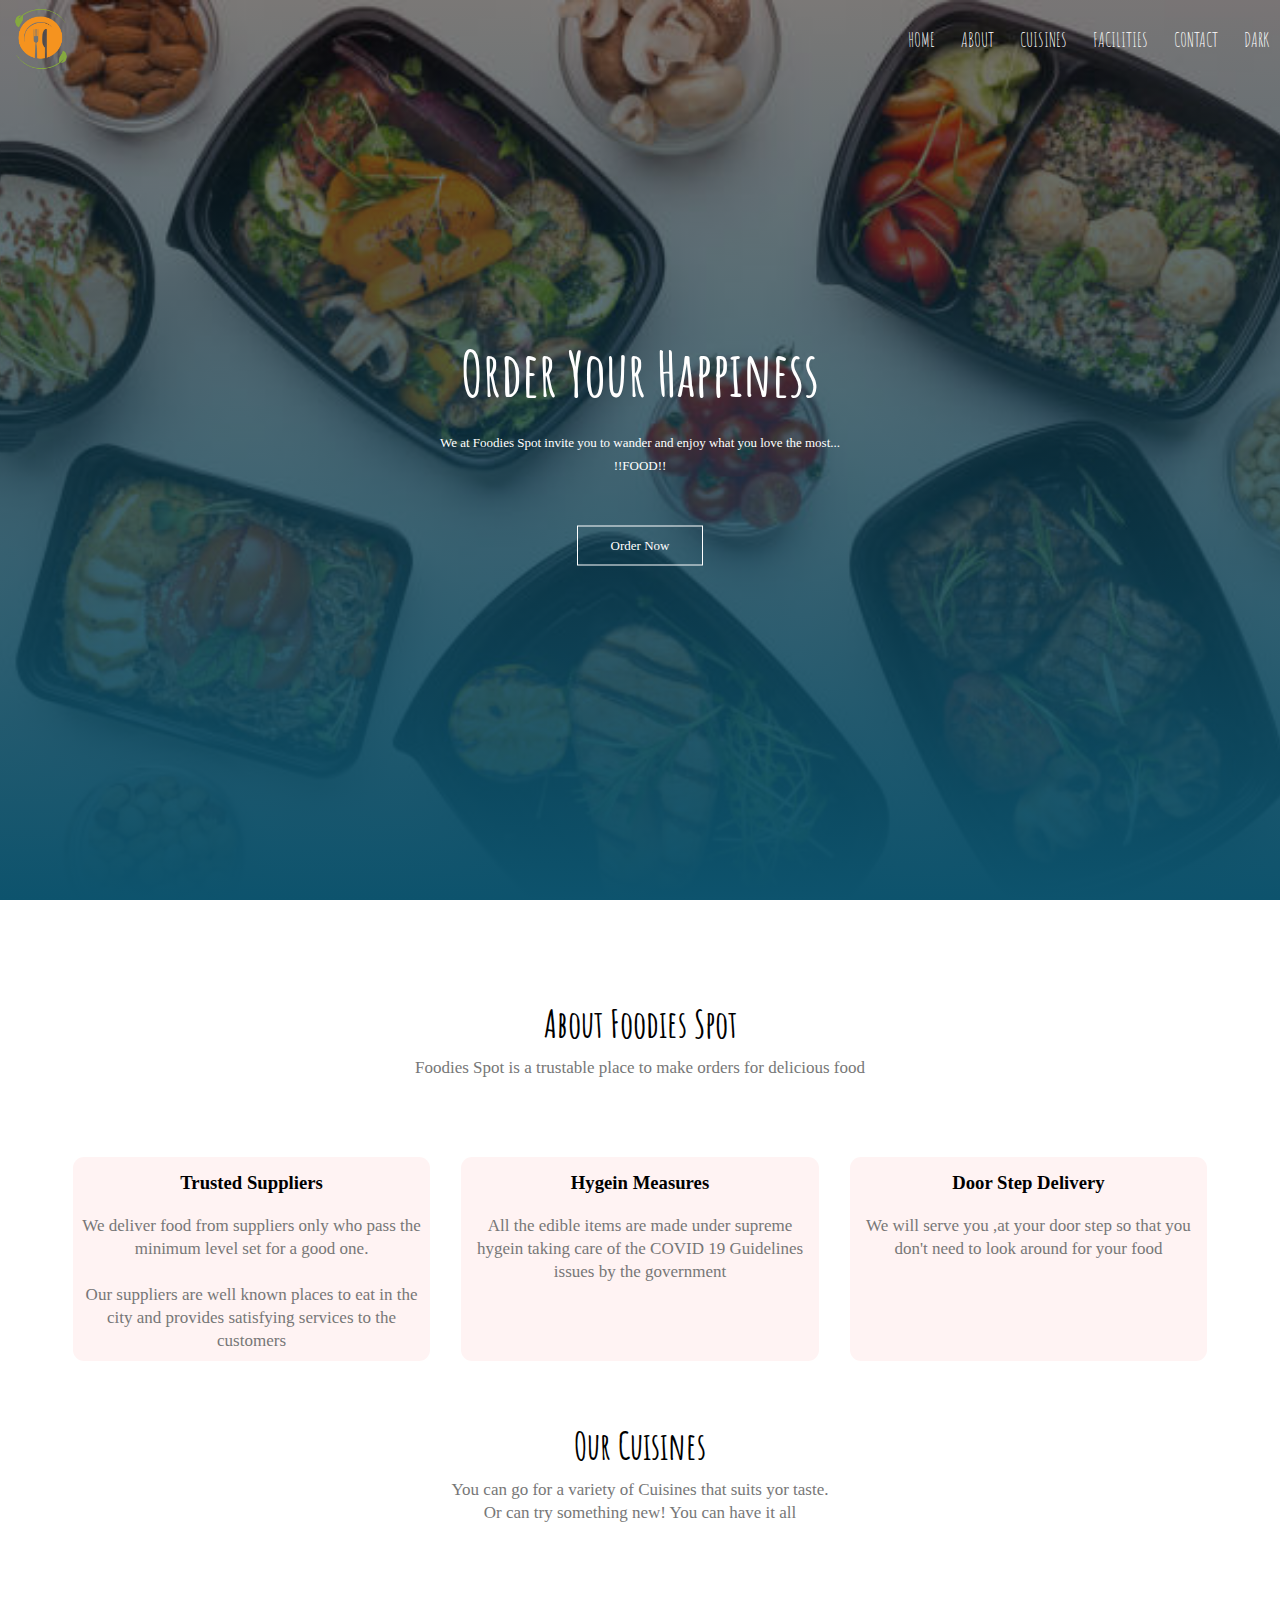
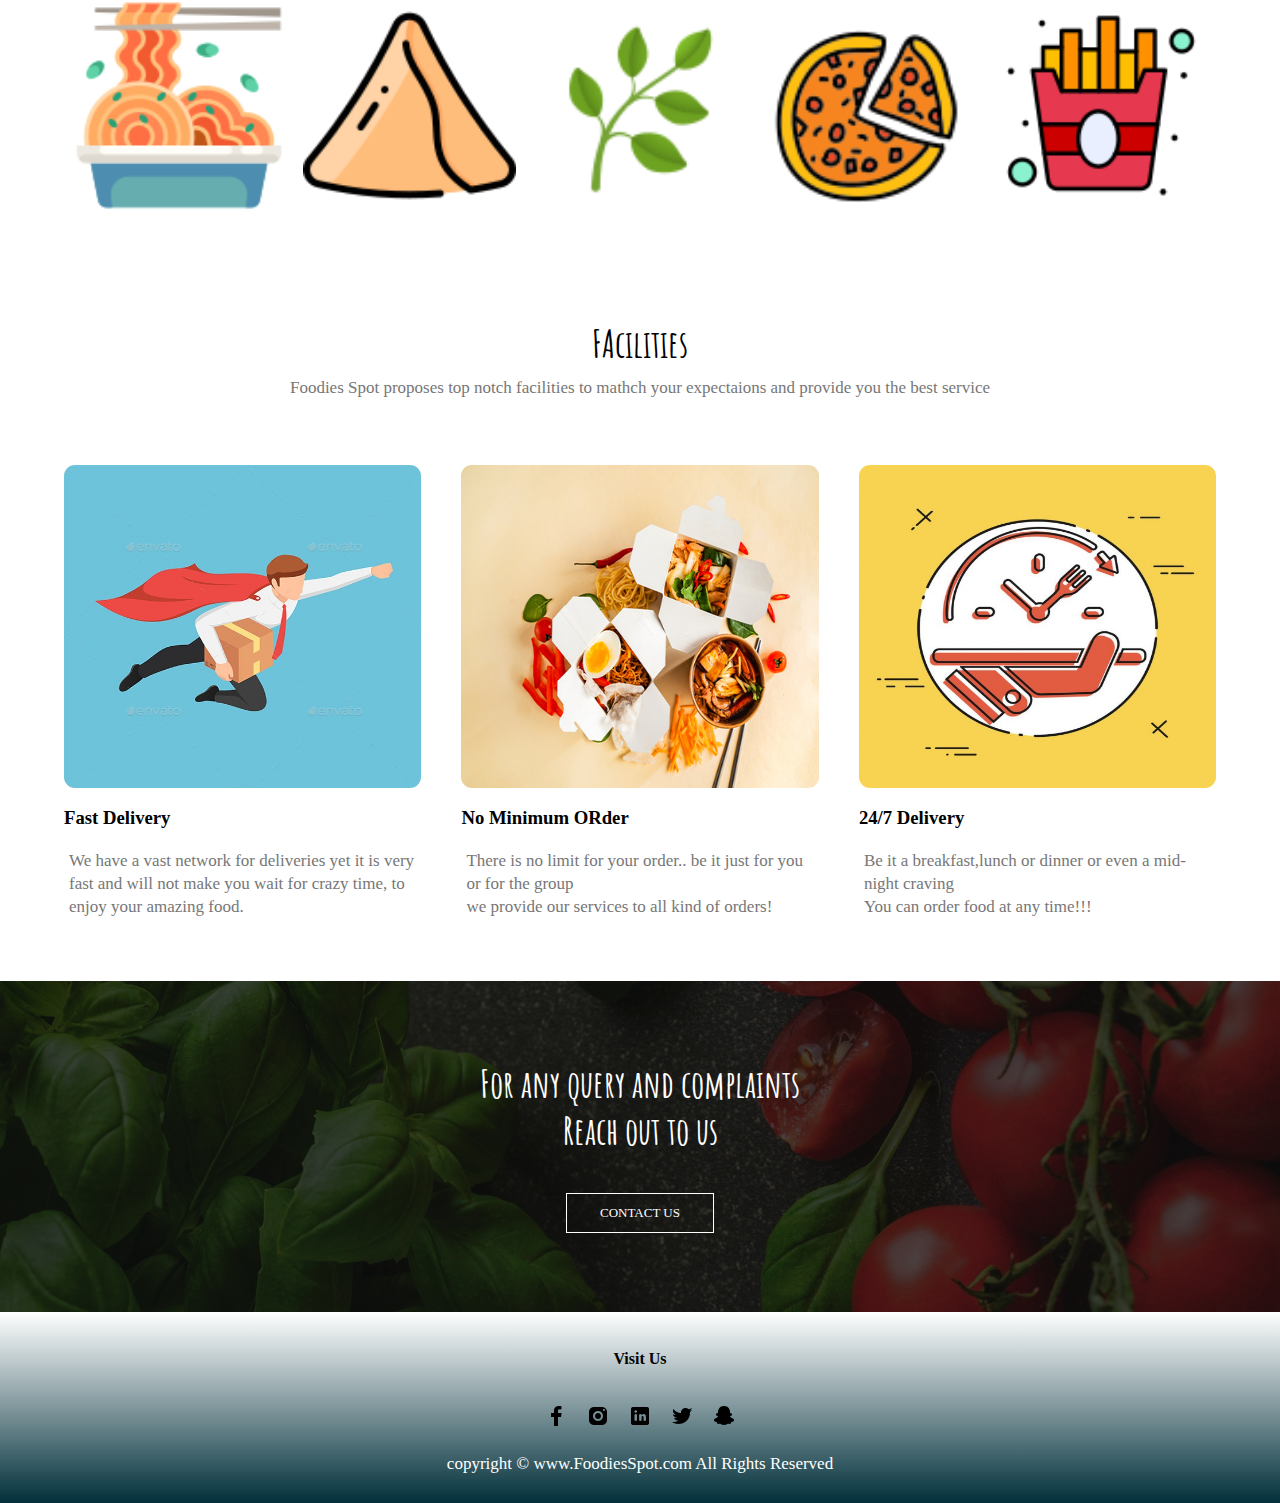
<file: index.html>
<!DOCTYPE html>
<html lang="en">
  <head>
    <meta charset="UTF-8" />
    <meta http-equiv="X-UA-Compatible" content="IE=edge" />
    <meta name="viewport" content="width=device-width, initial-scale=1.0" />
    <title>Foodies Spot</title>
    <link rel="stylesheet" href="style.css" />
    <link rel="preconnect" href="https://fonts.googleapis.com" />
    <link rel="preconnect" href="https://fonts.gstatic.com" crossorigin />
    <link
      href="https://fonts.googleapis.com/css2?family=Amatic+SC&family=Shadows+Into+Light&display=swap"
      rel="stylesheet"
    />
  </head>
  <body>

    <!-- header -->

    <section class="header">
      <nav>
        <a href="index.html"
          ><img
            class="logo"
            src="./images/logo.png"
            height="77px"
            width="77px"
            alt="Logo"
        /></a>
        <div id="nav-links" class="nav-links">
          <ul>
            <li><a href="index.html">HOME</a></li>
            <li><a href="about.html">ABOUT</a></li>
            <li><a href="cuisines.html">CUISINES</a></li>
            <li><a href="facilities.html">FACILITIES</a></li>
            <li><a href="contact.html">CONTACT</a></li>
            <li><a href="dark-index.html">DARK</a></li>
          </ul>
        </div>
      </nav>

      <div class="text-box">
        <h1>Order Your Happiness</h1>
        <p>
          We at Foodies Spot invite you to wander and enjoy what you love the
          most... <br />!!FOOD!!
        </p>
        <a href="" class="hero-btn">Order Now</a>
      </div>
    </section>

    <!-- About -->

    <section class="about">
      <h1>About Foodies Spot</h1>
      <p>Foodies Spot is a trustable place to make orders for delicious food</p>
      <div class="row">
        <div class="about-col">
          <h3>Trusted Suppliers</h3>
          <p>
            We deliver food from suppliers only who pass the minimum level set
            for a good one. <br />
            <br />
            Our suppliers are well known places to eat in the city and provides
            satisfying services to the customers
          </p>
        </div>
        <div class="about-col">
          <h3>Hygein Measures</h3>
          <p>
            All the edible items are made under supreme hygein taking care of
            the COVID 19 Guidelines issues by the government<br />
          </p>
        </div>
        <div class="about-col">
          <h3>Door Step Delivery</h3>
          <p>
            We will serve you ,at your door step so that you don't need to look
            around for your food <br />
          </p>
        </div>
      </div>
    </section>

    <!-- Cuisines -->

    <section class="cuisines">
      <h1>Our Cuisines</h1>
      <p>
        You can go for a variety of Cuisines that suits yor taste. <br />
        Or can try something new! You can have it all
      </p>

      <div class="row">
        <div class="cuisine-col">
          <img src="./images/cuisine 1.png" alt="noodles" />
          <div class="layer">
            <h3>Noodles</h3>
          </div>
        </div>
        <div class="cuisine-col">
          <img src="./images/cuisine 2.png" alt="indian" />
          <div class="layer">
            <h3>Indian Snacks</h3>
          </div>
        </div>
        <div class="cuisine-col">
          <img src="./images/cuisine 3.png" alt="vegan" />
          <div class="layer">
            <h3>Vegan Food</h3>
          </div>
        </div>
        <div class="cuisine-col">
          <img src="./images/cuisine 4.png" alt="italian" />
          <div class="layer">
            <h3>Italian</h3>
          </div>
        </div>
        <div class="cuisine-col">
          <img src="./images/cuisine 5.png" alt="fast food" />
          <div class="layer">
            <h3>Fast Food</h3>
          </div>
        </div>
      </div>
    </section>

    <!-- Facilities -->

    <section class="facilities">
      <h1>FAcilities</h1>
      <p>
        Foodies Spot proposes top notch facilities to mathch your expectaions
        and provide you the best service
      </p>

      <div class="row">
        <div class="facilities-col">
          <img src="./images/fast delivery.jpg" alt="Fast Delivery" />
          <h3>Fast Delivery</h3>
          <p>
            We have a vast network for deliveries yet it is very fast and will
            not make you wait for crazy time, to enjoy your amazing food.
          </p>
        </div>
        <div class="facilities-col">
          <img src="./images/minimum order.jpg" alt="No Minimum Order" />
          <h3>No Minimum ORder</h3>
          <p>
            There is no limit for your order.. be it just for you or for the
            group <br />
            we provide our services to all kind of orders!
          </p>
        </div>
        <div class="facilities-col">
          <img src="./images/24-7 service.jpg" alt="24/7 SErvices" />
          <h3>24/7 Delivery</h3>
          <p>
            Be it a breakfast,lunch or dinner or even a mid-night craving <br />
            You can order food at any time!!!
          </p>
        </div>
      </div>
    </section>

    <!-- Contact -->

    <section class="contact">
      <h1>
        For any query and complaints <br />
        Reach out to us
      </h1>
      <a href="" class="hero-btn">CONTACT US</a>
    </section>

    <!-- Footer -->

    <section class="footer">
      <h4>Visit Us</h4>
      <!-- <p>
        Lorem ipsum dolor sit amet consectetur adipisicing elit. Cupiditate
        numquam modi explicabo mollitia unde saepe voluptatum laudantium.
        Veritatis dolor, impedit quibusdam ullam sed consectetur quam nesciunt
        magnam fuga quaerat ratione at ipsam distinctio? Atque, laboriosam!
      </p> -->
      <div class="icons">
        <img class="icon-h" src="./images/icon facebook.png" alt="facebook" />
        <img class="icon-h" src="./images/icon instagram.png" alt="instagram" />
        <img class="icon-h" src="./images/icon linkedin.png" alt="linkedin" />
        <img class="icon-h" src="./images/icon twitter.png" alt="twitter" />
        <img class="icon-h" src="./images/icon snapchat.png" alt="snapchat" />
        <p>copyright &copy; www.FoodiesSpot.com All Rights Reserved</p>
      </div>
    </section>
  </body>
</html>
</file>
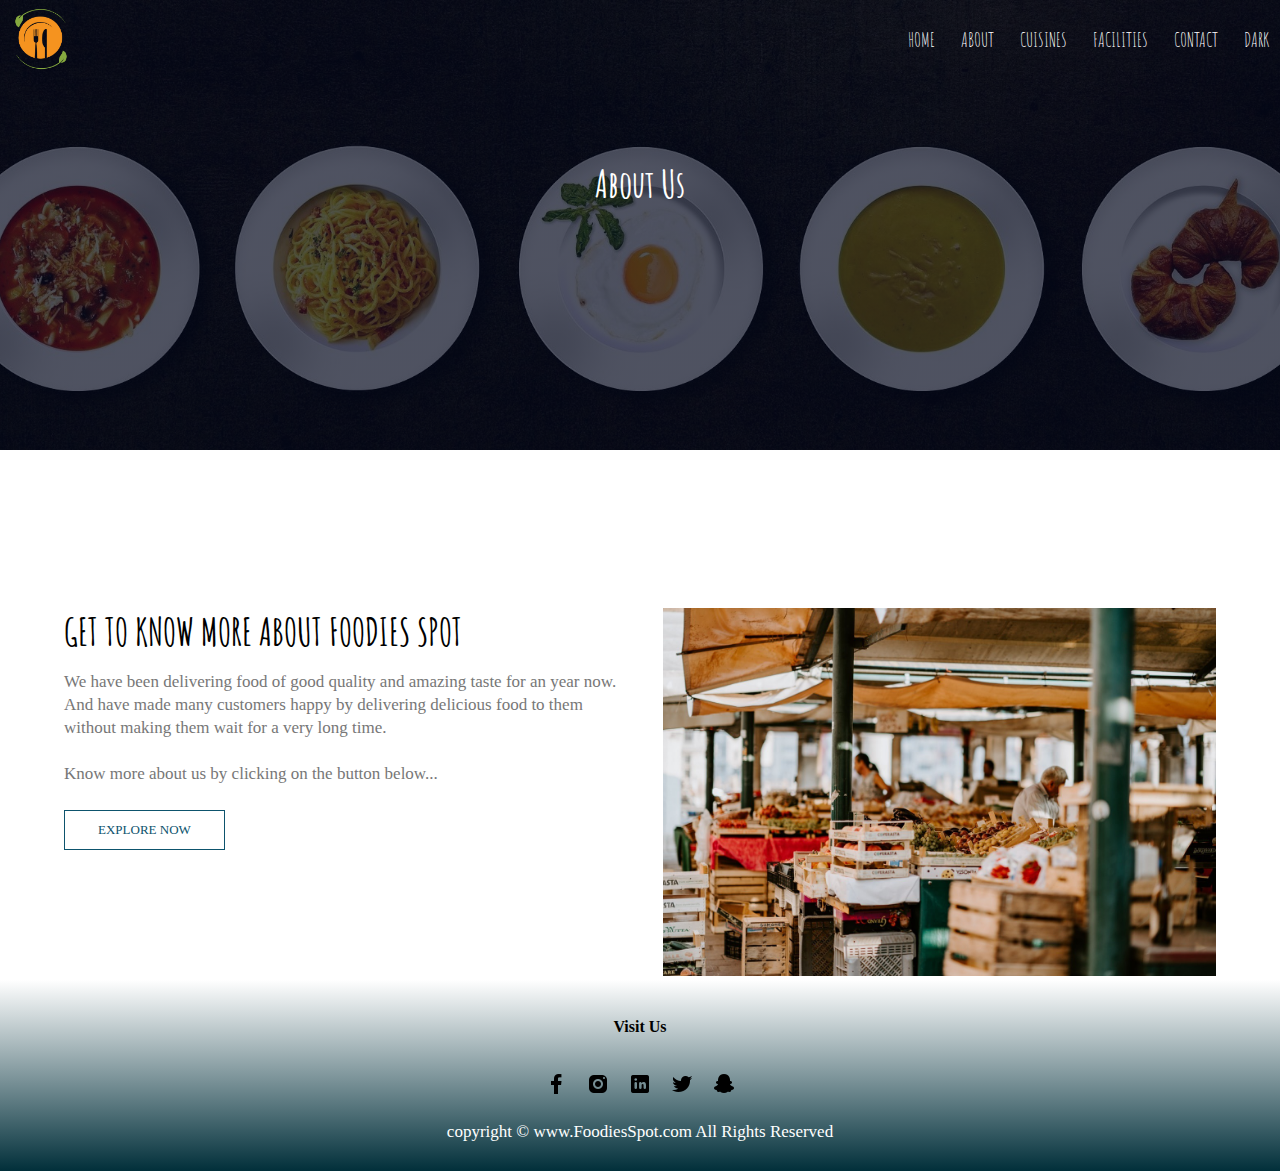
<file: about.html>
<!DOCTYPE html>
<html lang="en">
  <head>
    <meta charset="UTF-8" />
    <meta http-equiv="X-UA-Compatible" content="IE=edge" />
    <meta name="viewport" content="width=device-width, initial-scale=1.0" />
    <title>Foodies Spot</title>
    <link rel="stylesheet" href="style.css" />
    <link rel="preconnect" href="https://fonts.googleapis.com" />
    <link rel="preconnect" href="https://fonts.gstatic.com" crossorigin />
    <link
      href="https://fonts.googleapis.com/css2?family=Amatic+SC&family=Shadows+Into+Light&display=swap"
      rel="stylesheet"
    />
  </head>
  <body>

    <!-- header -->

    <section class="sub-header">
      <nav>
        <a href="index.html"
          ><img
            class="logo"
            src="./images/logo.png"
            height="77px"
            width="77px"
            alt="Logo"
        /></a>
        <div id="nav-links" class="nav-links">
          <ul>
            <li><a href="index.html">HOME</a></li>
            <li><a href="about.html">ABOUT</a></li>
            <li><a href="cuisines.html">CUISINES</a></li>
            <li><a href="facilities.html">FACILITIES</a></li>
            <li><a href="contact.html">CONTACT</a></li>
            <li><a href="dark-about.html">DARK</a></li>
          </ul>
        </div>
      </nav>
      <h1>About Us</h1>
    </section>

    <!-- about us content -->

    <section class="about-us">
      <div class="row">
        <div class="aboutus-col">
          <h1>GET TO KNOW MORE ABOUT FOODIES SPOT</h1>
          <p>
            We have been delivering food of good quality and amazing taste for an year now. <br> And have made many customers happy by delivering delicious food to them without making them wait for a very long time. 
            <br><br>Know more about us by clicking on the button below...
          </p>
          <a href="" class="hero-btn red-btn">EXPLORE NOW</a>
        </div>
        <div class="aboutus-col">
          <img src="./images/about us col.jpg" alt="" />
        </div>
      </div>
    </section>

    <!-- Footer -->

    <section class="footer">
      <h4>Visit Us</h4>
      <!-- <p>
        Lorem ipsum dolor sit amet consectetur adipisicing elit. Cupiditate
        numquam modi explicabo mollitia unde saepe voluptatum laudantium.
        Veritatis dolor, impedit quibusdam ullam sed consectetur quam nesciunt
        magnam fuga quaerat ratione at ipsam distinctio? Atque, laboriosam!
      </p> -->
      <div class="icons">
        <img class="icon-h" src="./images/icon facebook.png" alt="facebook" />
        <img class="icon-h" src="./images/icon instagram.png" alt="instagram" />
        <img class="icon-h" src="./images/icon linkedin.png" alt="linkedin" />
        <img class="icon-h" src="./images/icon twitter.png" alt="twitter" />
        <img class="icon-h" src="./images/icon snapchat.png" alt="snapchat" />
        <p>copyright &copy; www.FoodiesSpot.com All Rights Reserved</p>
      </div>
    </section>
  </body>
</html>
</file>
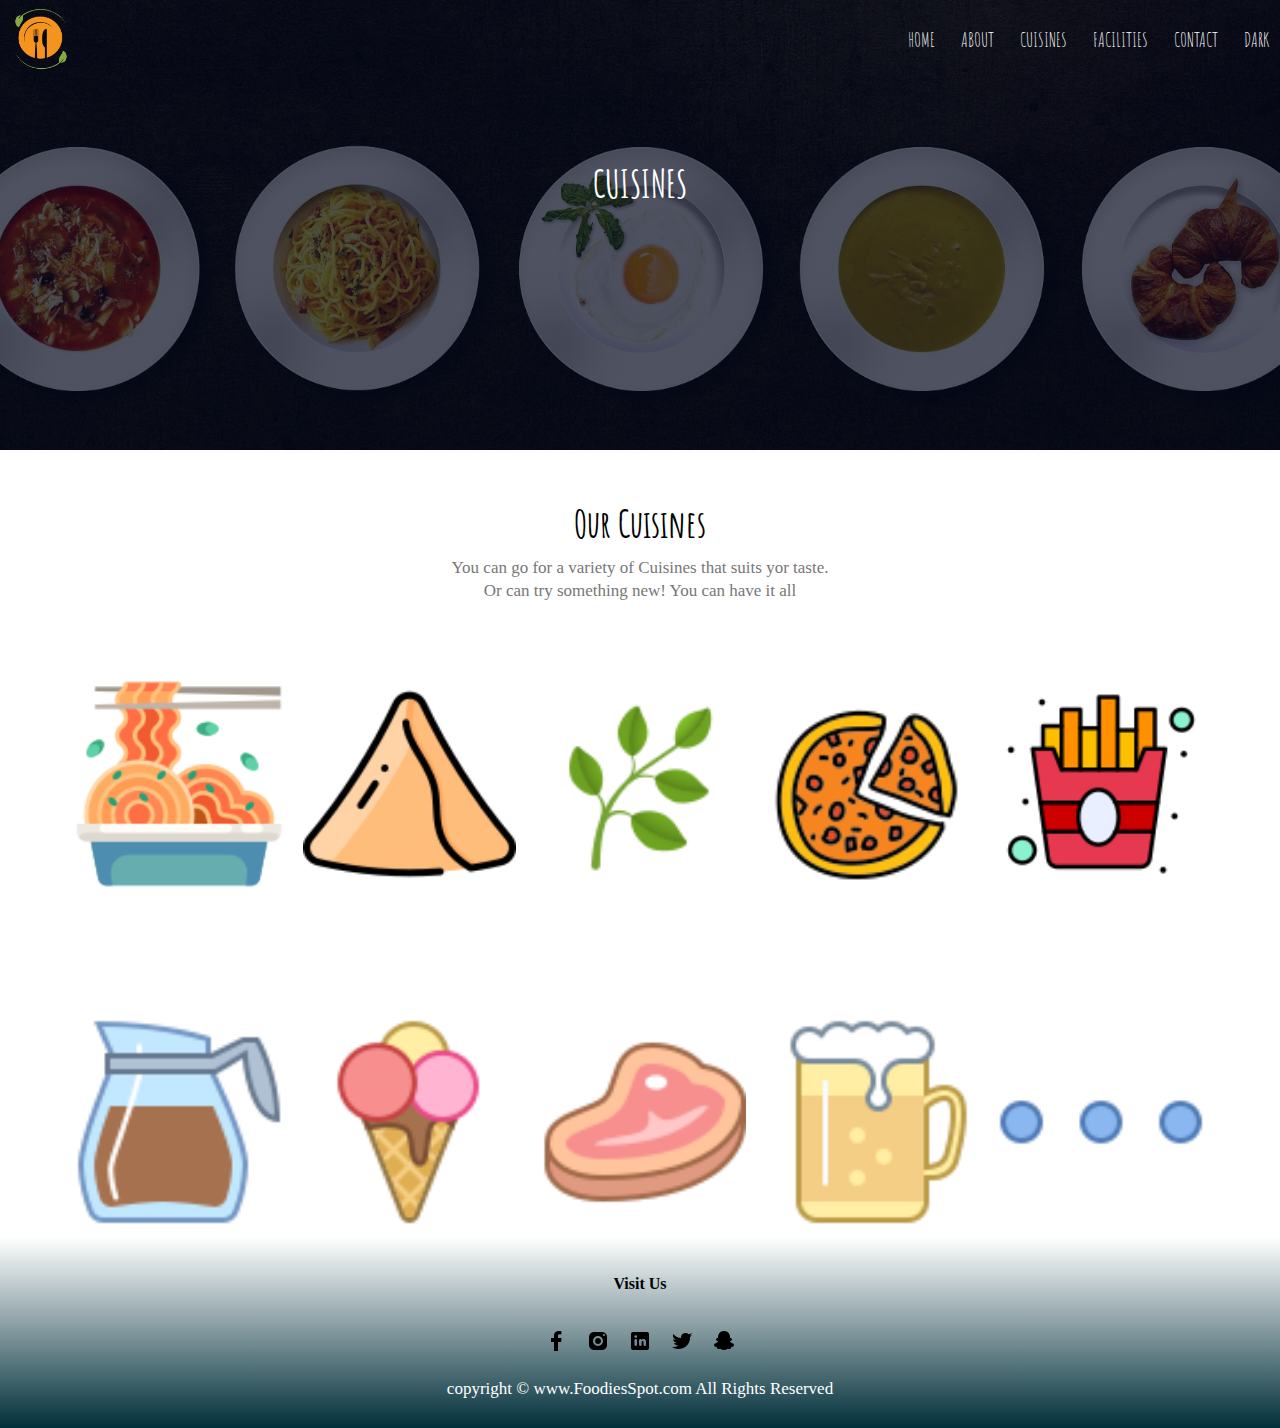
<file: cuisines.html>
<!DOCTYPE html>
<html lang="en">
  <head>
    <meta charset="UTF-8" />
    <meta http-equiv="X-UA-Compatible" content="IE=edge" />
    <meta name="viewport" content="width=device-width, initial-scale=1.0" />
    <title>Foodies Spot</title>
    <link rel="stylesheet" href="style.css" />
    <link rel="preconnect" href="https://fonts.googleapis.com" />
    <link rel="preconnect" href="https://fonts.gstatic.com" crossorigin />
    <link
      href="https://fonts.googleapis.com/css2?family=Amatic+SC&family=Shadows+Into+Light&display=swap"
      rel="stylesheet"
    />
  </head>
  <body>

    <!-- header -->

    <section class="sub-header">
      <nav>
        <a href="index.html"
          ><img
            class="logo"
            src="./images/logo.png"
            height="77px"
            width="77px"
            alt="Logo"
        /></a>
        <div id="nav-links" class="nav-links">
          <ul>
            <li><a href="index.html">HOME</a></li>
            <li><a href="about.html">ABOUT</a></li>
            <li><a href="cuisines.html">CUISINES</a></li>
            <li><a href="facilities.html">FACILITIES</a></li>
            <li><a href="contact.html">CONTACT</a></li>
            <li><a href="dark-cuisines.html">DARK</a></li>
          </ul>
        </div>
      </nav>
      <h1>CUISINES</h1>
    </section>

    <!-- cuisine content -->

    <section class="cuisines">
      <h1>Our Cuisines</h1>
      <p>
        You can go for a variety of Cuisines that suits yor taste. <br />
        Or can try something new! You can have it all
      </p>

      <div class="row">
        <div class="cuisine-col">
          <img src="./images/cuisine 1.png" alt="noodles" />
          <div class="layer">
            <h3>Noodles</h3>
          </div>
        </div>
        <div class="cuisine-col">
          <img src="./images/cuisine 2.png" alt="indian" />
          <div class="layer">
            <h3>Indian Snacks</h3>
          </div>
        </div>
        <div class="cuisine-col">
          <img src="./images/cuisine 3.png" alt="vegan" />
          <div class="layer">
            <h3>Vegan Food</h3>
          </div>
        </div>
        <div class="cuisine-col">
          <img src="./images/cuisine 4.png" alt="italian" />
          <div class="layer">
            <h3>Italian</h3>
          </div>
        </div>
        <div class="cuisine-col">
          <img src="./images/cuisine 5.png" alt="fast food" />
          <div class="layer">
            <h3>Fast Food</h3>
          </div>
        </div>
      </div>
    </section>

    <section class="cuisines">

      <div class="row">
        <div class="cuisine-col">
          <img src="./images/cuisine 6.png" alt="beverages" />
          <div class="layer">
            <h3>Beverages</h3>
          </div>
        </div>
        <div class="cuisine-col">
          <img src="./images/cuisine 7.png" alt="ice creames" />
          <div class="layer">
            <h3>Ice Creames</h3>
          </div>
        </div>
        <div class="cuisine-col">
          <img src="./images/cuisine 8.png" alt="non vegetarian" />
          <div class="layer">
            <h3>Non Vegetarian</h3>
          </div>
        </div>
        <div class="cuisine-col">
          <img src="./images/cuisine 9.png" alt="drinks" />
          <div class="layer">
            <h3>Drinks</h3>
          </div>
        </div>
        <div class="cuisine-col">
          <img src="./images/cuisine more.png" alt="look for more" />
          <div class="layer">
            <h3>Look for more</h3>
          </div>
        </div>
      </div>
    </section>

    <!-- Footer -->

    <section class="footer">
      <h4>Visit Us</h4>
      <!-- <p>
        Lorem ipsum dolor sit amet consectetur adipisicing elit. Cupiditate
        numquam modi explicabo mollitia unde saepe voluptatum laudantium.
        Veritatis dolor, impedit quibusdam ullam sed consectetur quam nesciunt
        magnam fuga quaerat ratione at ipsam distinctio? Atque, laboriosam!
      </p> -->
      <div class="icons">
        <img class="icon-h" src="./images/icon facebook.png" alt="facebook" />
        <img class="icon-h" src="./images/icon instagram.png" alt="instagram" />
        <img class="icon-h" src="./images/icon linkedin.png" alt="linkedin" />
        <img class="icon-h" src="./images/icon twitter.png" alt="twitter" />
        <img class="icon-h" src="./images/icon snapchat.png" alt="snapchat" />
        <p>copyright &copy; www.FoodiesSpot.com All Rights Reserved</p>
      </div>
    </section>
  </body>
</html>
</file>
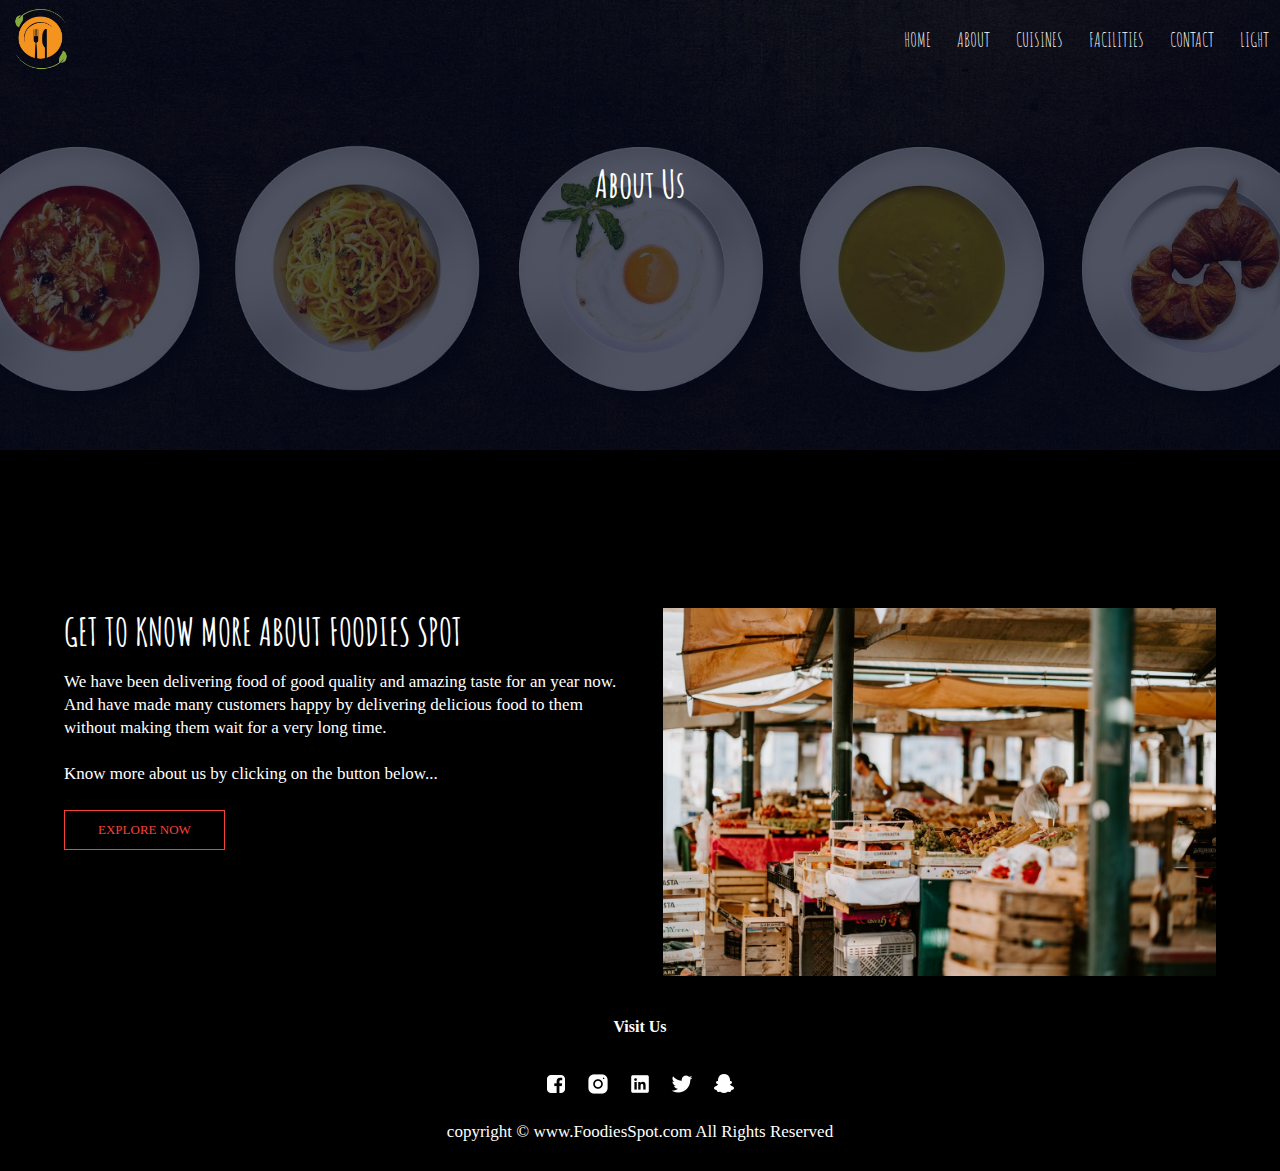
<file: dark-about.html>
<!DOCTYPE html>
<html lang="en">
  <head>
    <meta charset="UTF-8" />
    <meta http-equiv="X-UA-Compatible" content="IE=edge" />
    <meta name="viewport" content="width=device-width, initial-scale=1.0" />
    <title>Foodies Spot</title>
    <link rel="stylesheet" href="dark.css" />
    <link rel="preconnect" href="https://fonts.googleapis.com" />
    <link rel="preconnect" href="https://fonts.gstatic.com" crossorigin />
    <link
      href="https://fonts.googleapis.com/css2?family=Amatic+SC&family=Shadows+Into+Light&display=swap"
      rel="stylesheet"
    />
  </head>
  <body>

    <!-- header -->

    <section class="sub-header">
      <nav>
        <a class="dark-logo" href="dark-index.html"
          ><img
            class="logo"
            src="./images/logo.png"
            height="77px"
            width="77px"
            alt="Logo"
        /></a>
        <div id="nav-links" class="nav-links">
          <ul>
           <li><a href="dark-index.html">HOME</a></li>
           <li><a href="dark-about.html">ABOUT</a></li>
           <li><a href="dark-cuisines.html">CUISINES</a></li>
           <li><a href="dark-facilities.html">FACILITIES</a></li>
           <li><a href="dark-contact.html">CONTACT</a></li>
           <li><a href="about.html">LIGHT</a></li>
          </ul>
        </div>
      </nav>
      <h1>About Us</h1>
    </section>

    <!-- about us content -->

    <section class="about-us">
      <div class="row">
        <div class="aboutus-col">
          <h1>GET TO KNOW MORE ABOUT FOODIES SPOT</h1>
          <p>
            We have been delivering food of good quality and amazing taste for an year now. <br> And have made many customers happy by delivering delicious food to them without making them wait for a very long time. 
            <br><br>Know more about us by clicking on the button below...
          </p>
          <a href="" class="hero-btn red-btn">EXPLORE NOW</a>
        </div>
        <div class="aboutus-col">
          <img src="./images/about us col.jpg" alt="" />
        </div>
      </div>
    </section>

    <!-- Footer -->

    <section class="footer">
      <h4>Visit Us</h4>
      <!-- <p>
        Lorem ipsum dolor sit amet consectetur adipisicing elit. Cupiditate
        numquam modi explicabo mollitia unde saepe voluptatum laudantium.
        Veritatis dolor, impedit quibusdam ullam sed consectetur quam nesciunt
        magnam fuga quaerat ratione at ipsam distinctio? Atque, laboriosam!
      </p> -->
      <div class="icons">
       <img class="icon-h" src="./images/dark icon facebook.png" alt="facebook" />
       <img class="icon-h" src="./images/dark icon instagram.png" alt="instagram" />
       <img class="icon-h" src="./images/dark icon linkedin.png" alt="linkedin" />
       <img class="icon-h" src="./images/dark icon twitter.png" alt="twitter" />
       <img class="icon-h" src="./images/dark icon snapchat.png" alt="snapchat" />
        <p>copyright &copy; www.FoodiesSpot.com All Rights Reserved</p>
      </div>
    </section>
  </body>
</html>
</file>
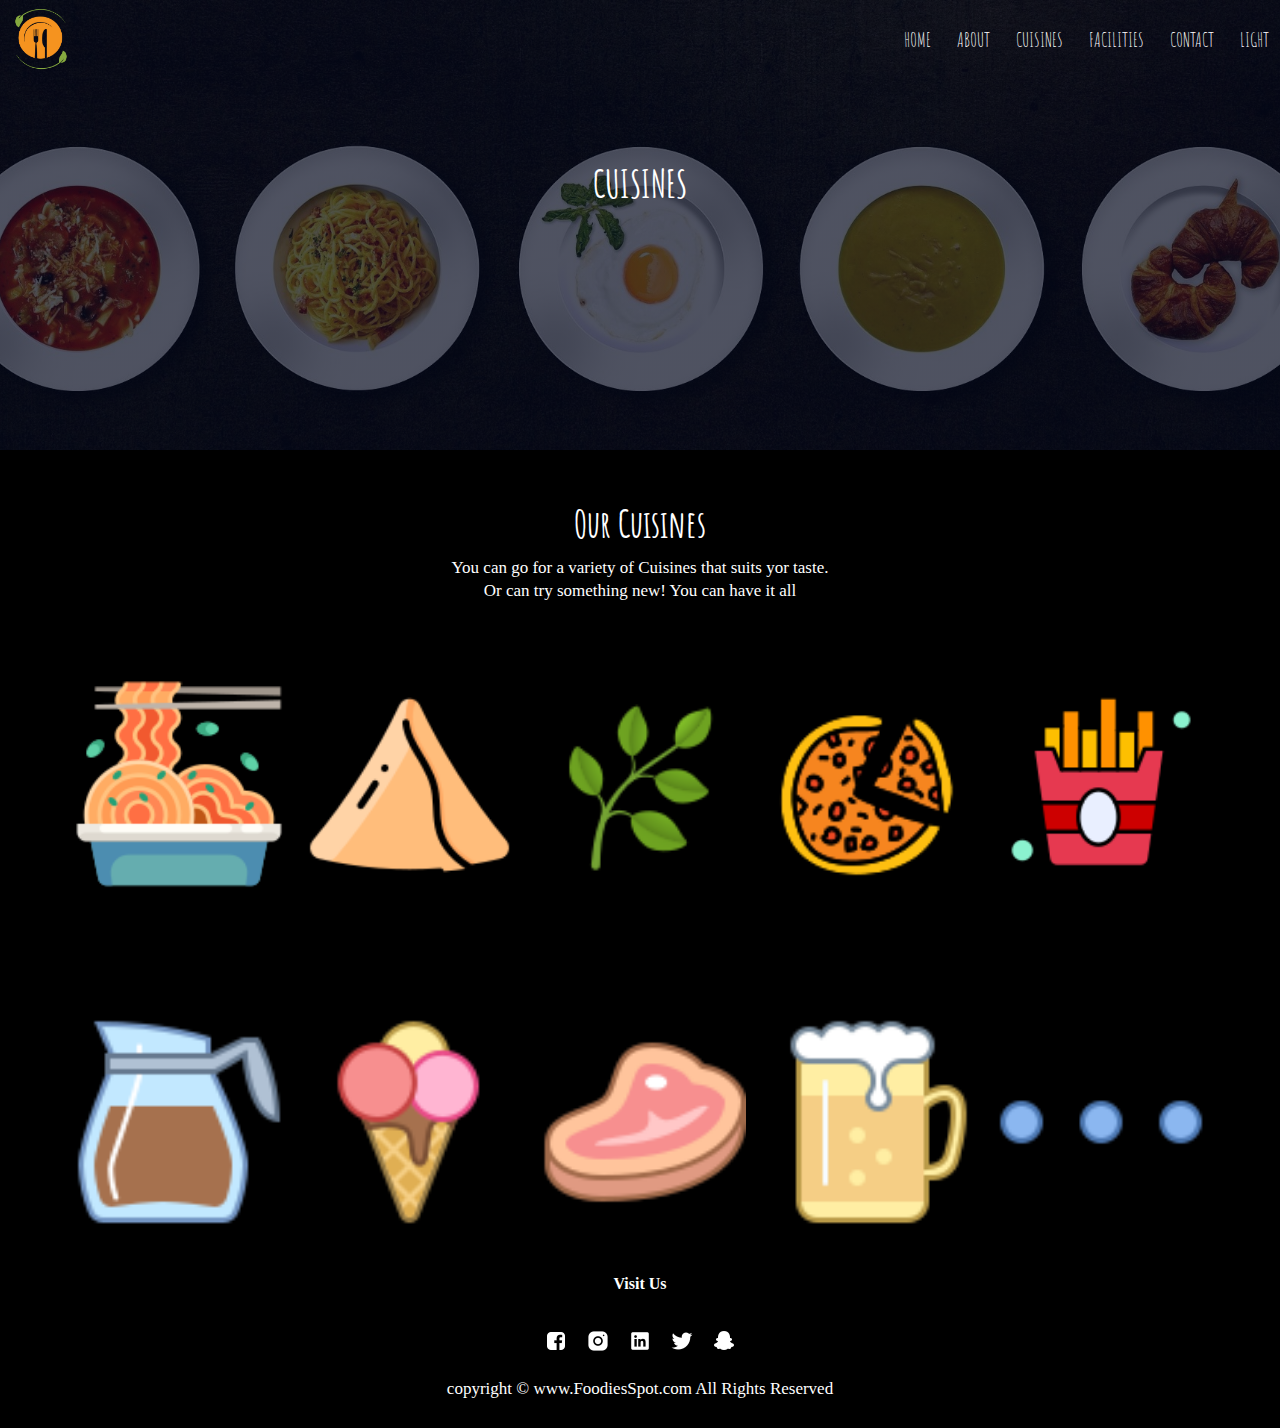
<file: dark-cuisines.html>
<!DOCTYPE html>
<html lang="en">
  <head>
    <meta charset="UTF-8" />
    <meta http-equiv="X-UA-Compatible" content="IE=edge" />
    <meta name="viewport" content="width=device-width, initial-scale=1.0" />
    <title>Foodies Spot</title>
    <link rel="stylesheet" href="dark.css" />
    <link rel="preconnect" href="https://fonts.googleapis.com" />
    <link rel="preconnect" href="https://fonts.gstatic.com" crossorigin />
    <link
      href="https://fonts.googleapis.com/css2?family=Amatic+SC&family=Shadows+Into+Light&display=swap"
      rel="stylesheet"
    />
  </head>
  <body>

    <!-- header -->

    <section class="sub-header">
      <nav>
        <a class="dark-logo" href="dark-index.html"
          ><img
            class="logo"
            src="./images/logo.png"
            height="77px"
            width="77px"
            alt="Logo"
        /></a>
        <div id="nav-links" class="nav-links">
          <ul>
           <li><a href="dark-index.html">HOME</a></li>
           <li><a href="dark-about.html">ABOUT</a></li>
           <li><a href="dark-cuisines.html">CUISINES</a></li>
           <li><a href="dark-facilities.html">FACILITIES</a></li>
           <li><a href="dark-contact.html">CONTACT</a></li>
           <li><a href="cuisines.html">LIGHT</a></li>
          </ul>
        </div>
      </nav>
      <h1>CUISINES</h1>
    </section>

    <!-- cuisine content -->

    <section class="cuisines">
      <h1>Our Cuisines</h1>
      <p>
        You can go for a variety of Cuisines that suits yor taste. <br />
        Or can try something new! You can have it all
      </p>

      <div class="row">
        <div class="cuisine-col">
          <img src="./images/cuisine 1.png" alt="noodles" />
          <div class="layer">
            <h3>Noodles</h3>
          </div>
        </div>
        <div class="cuisine-col">
          <img src="./images/cuisine 2.png" alt="indian" />
          <div class="layer">
            <h3>Indian Snacks</h3>
          </div>
        </div>
        <div class="cuisine-col">
          <img src="./images/cuisine 3.png" alt="vegan" />
          <div class="layer">
            <h3>Vegan Food</h3>
          </div>
        </div>
        <div class="cuisine-col">
          <img src="./images/cuisine 4.png" alt="italian" />
          <div class="layer">
            <h3>Italian</h3>
          </div>
        </div>
        <div class="cuisine-col">
          <img src="./images/cuisine 5.png" alt="fast food" />
          <div class="layer">
            <h3>Fast Food</h3>
          </div>
        </div>
      </div>
    </section>

    <section class="cuisines">

      <div class="row">
        <div class="cuisine-col">
          <img src="./images/cuisine 6.png" alt="beverages" />
          <div class="layer">
            <h3>Beverages</h3>
          </div>
        </div>
        <div class="cuisine-col">
          <img src="./images/cuisine 7.png" alt="ice creames" />
          <div class="layer">
            <h3>Ice Creames</h3>
          </div>
        </div>
        <div class="cuisine-col">
          <img src="./images/cuisine 8.png" alt="non vegetarian" />
          <div class="layer">
            <h3>Non Vegetarian</h3>
          </div>
        </div>
        <div class="cuisine-col">
          <img src="./images/cuisine 9.png" alt="drinks" />
          <div class="layer">
            <h3>Drinks</h3>
          </div>
        </div>
        <div class="cuisine-col">
          <img src="./images/cuisine more.png" alt="look for more" />
          <div class="layer">
            <h3>Look for more</h3>
          </div>
        </div>
      </div>
    </section>

    <!-- Footer -->

    <section class="footer">
      <h4>Visit Us</h4>
      <!-- <p>
        Lorem ipsum dolor sit amet consectetur adipisicing elit. Cupiditate
        numquam modi explicabo mollitia unde saepe voluptatum laudantium.
        Veritatis dolor, impedit quibusdam ullam sed consectetur quam nesciunt
        magnam fuga quaerat ratione at ipsam distinctio? Atque, laboriosam!
      </p> -->
      <div class="icons">
       <img class="icon-h" src="./images/dark icon facebook.png" alt="facebook" />
       <img class="icon-h" src="./images/dark icon instagram.png" alt="instagram" />
       <img class="icon-h" src="./images/dark icon linkedin.png" alt="linkedin" />
       <img class="icon-h" src="./images/dark icon twitter.png" alt="twitter" />
       <img class="icon-h" src="./images/dark icon snapchat.png" alt="snapchat" />
        <p>copyright &copy; www.FoodiesSpot.com All Rights Reserved</p>
      </div>
    </section>
  </body>
</html>
</file>
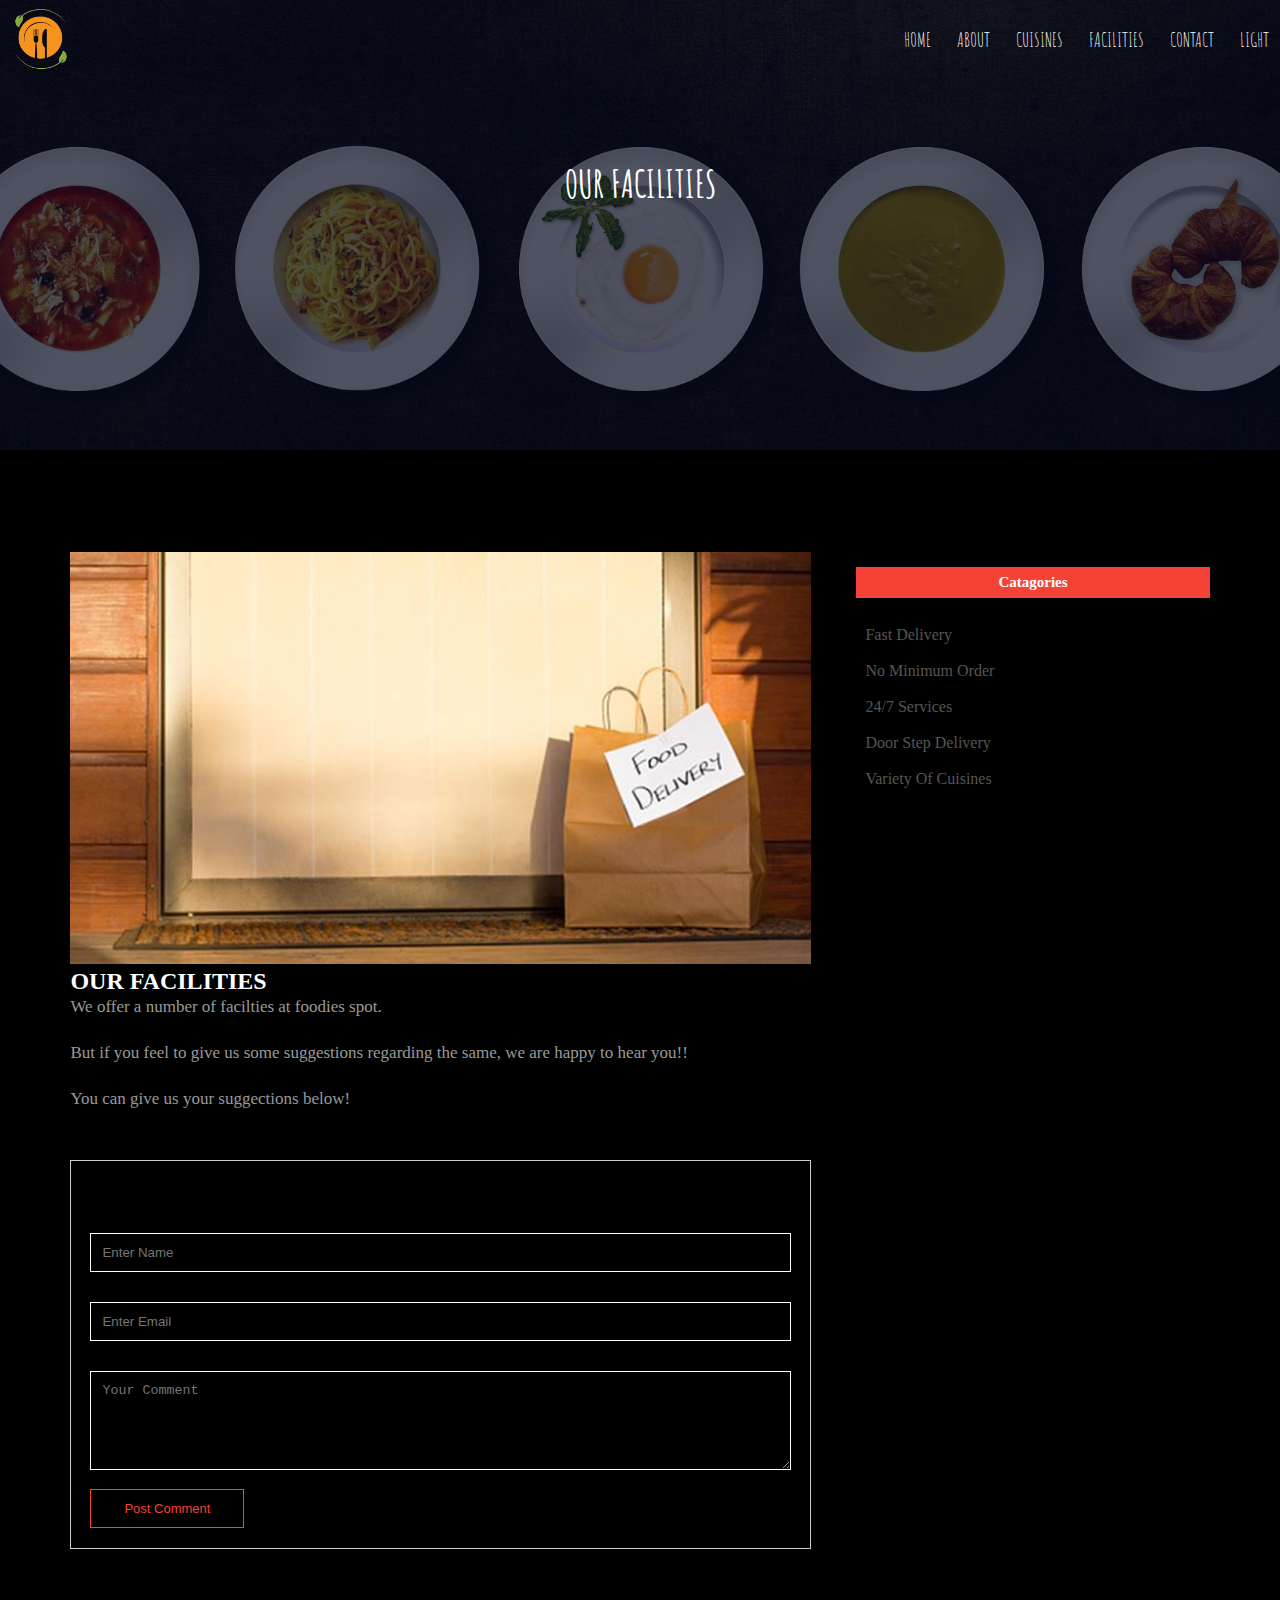
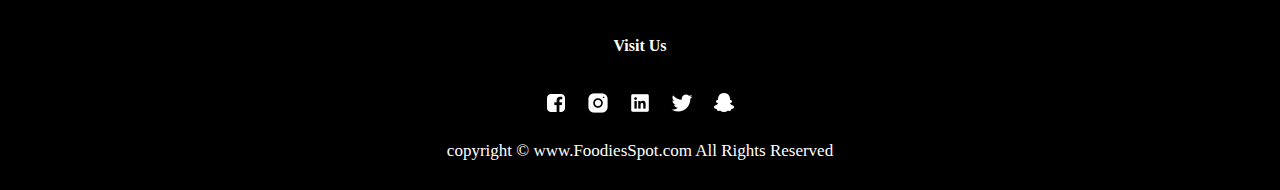
<file: dark-facilities.html>
<!DOCTYPE html>
<html lang="en">
  <head>
    <meta charset="UTF-8" />
    <meta http-equiv="X-UA-Compatible" content="IE=edge" />
    <meta name="viewport" content="width=device-width, initial-scale=1.0" />
    <title>Foodies Spot</title>
    <link rel="stylesheet" href="dark.css" />
    <link rel="preconnect" href="https://fonts.googleapis.com" />
    <link rel="preconnect" href="https://fonts.gstatic.com" crossorigin />
    <link
      href="https://fonts.googleapis.com/css2?family=Amatic+SC&family=Shadows+Into+Light&display=swap"
      rel="stylesheet"
    />
  </head>
  <body>

    <!-- header -->

    <section class="sub-header">
      <nav>
        <a class="dark-logo" href="dark-index.html"
          ><img
            class="logo"
            src="./images/logo.png"
            height="77px"
            width="77px"
            alt="Logo"
        /></a>
        <div id="nav-links" class="nav-links">
          <ul>
           <li><a href="dark-index.html">HOME</a></li>
           <li><a href="dark-about.html">ABOUT</a></li>
           <li><a href="dark-cuisines.html">CUISINES</a></li>
           <li><a href="dark-facilities.html">FACILITIES</a></li>
           <li><a href="dark-contact.html">CONTACT</a></li>
           <li><a href="facilities.html">LIGHT</a></li>
          </ul>
        </div>
      </nav>
      <h1>OUR FACILITIES</h1>
    </section>

    <!-- facilities content -->

    <section class="fac-content">
      <div class="row">
        <div class="fac-left">
          <img src="./images/fac left.jpg" alt="" />
          <h2>OUR FACILITIES</h2>
          <p>
            We offer a number of facilties at foodies spot.
            <br><br> But if you feel to give us some suggestions regarding the same, we are happy to hear you!!
            <br> <br> You can give us your suggections below!
          </p>

          <div class="comment-box">
            <h3>Leave Comment</h3>
            <form class="comment-form" action="">
              <input type="text" placeholder="Enter Name" name="" id="" />
              <input type="email" placeholder="Enter Email" name="" id="" />
              <textarea rows="5" placeholder="Your Comment"></textarea>
              <button class="hero-btn red-btn" type="submit">
                Post Comment
              </button>
            </form>
          </div>
        </div>
        <div class="fac-right">
          <h3>Catagories</h3>
          <div>
            <span>Fast Delivery</span>
            <!-- <span>cjnv</span> -->
          </div>
          <div>
            <span>No Minimum Order</span>
            <!-- <span>cjnv</span> -->
          </div>
          <div>
            <span>24/7 Services</span>
            <!-- <span>cjnv</span> -->
          </div>
          <div>
            <span>Door Step Delivery</span>
            <!-- <span>cjnv</span> -->
          </div>
          <div>
            <span>Variety Of Cuisines</span>
            <!-- <span>cjnv</span> -->
          </div>
        </div>
      </div>
    </section>

    <!-- Footer -->

    <section class="footer">
      <h4>Visit Us</h4>
      <!-- <p>
        Lorem ipsum dolor sit amet consectetur adipisicing elit. Cupiditate
        numquam modi explicabo mollitia unde saepe voluptatum laudantium.
        Veritatis dolor, impedit quibusdam ullam sed consectetur quam nesciunt
        magnam fuga quaerat ratione at ipsam distinctio? Atque, laboriosam!
      </p> -->
      <div class="icons">
       <img class="icon-h" src="./images/dark icon facebook.png" alt="facebook" />
       <img class="icon-h" src="./images/dark icon instagram.png" alt="instagram" />
       <img class="icon-h" src="./images/dark icon linkedin.png" alt="linkedin" />
       <img class="icon-h" src="./images/dark icon twitter.png" alt="twitter" />
       <img class="icon-h" src="./images/dark icon snapchat.png" alt="snapchat" />
        <p>copyright &copy; www.FoodiesSpot.com All Rights Reserved</p>
      </div>
    </section>
  </body>
</html>
</file>
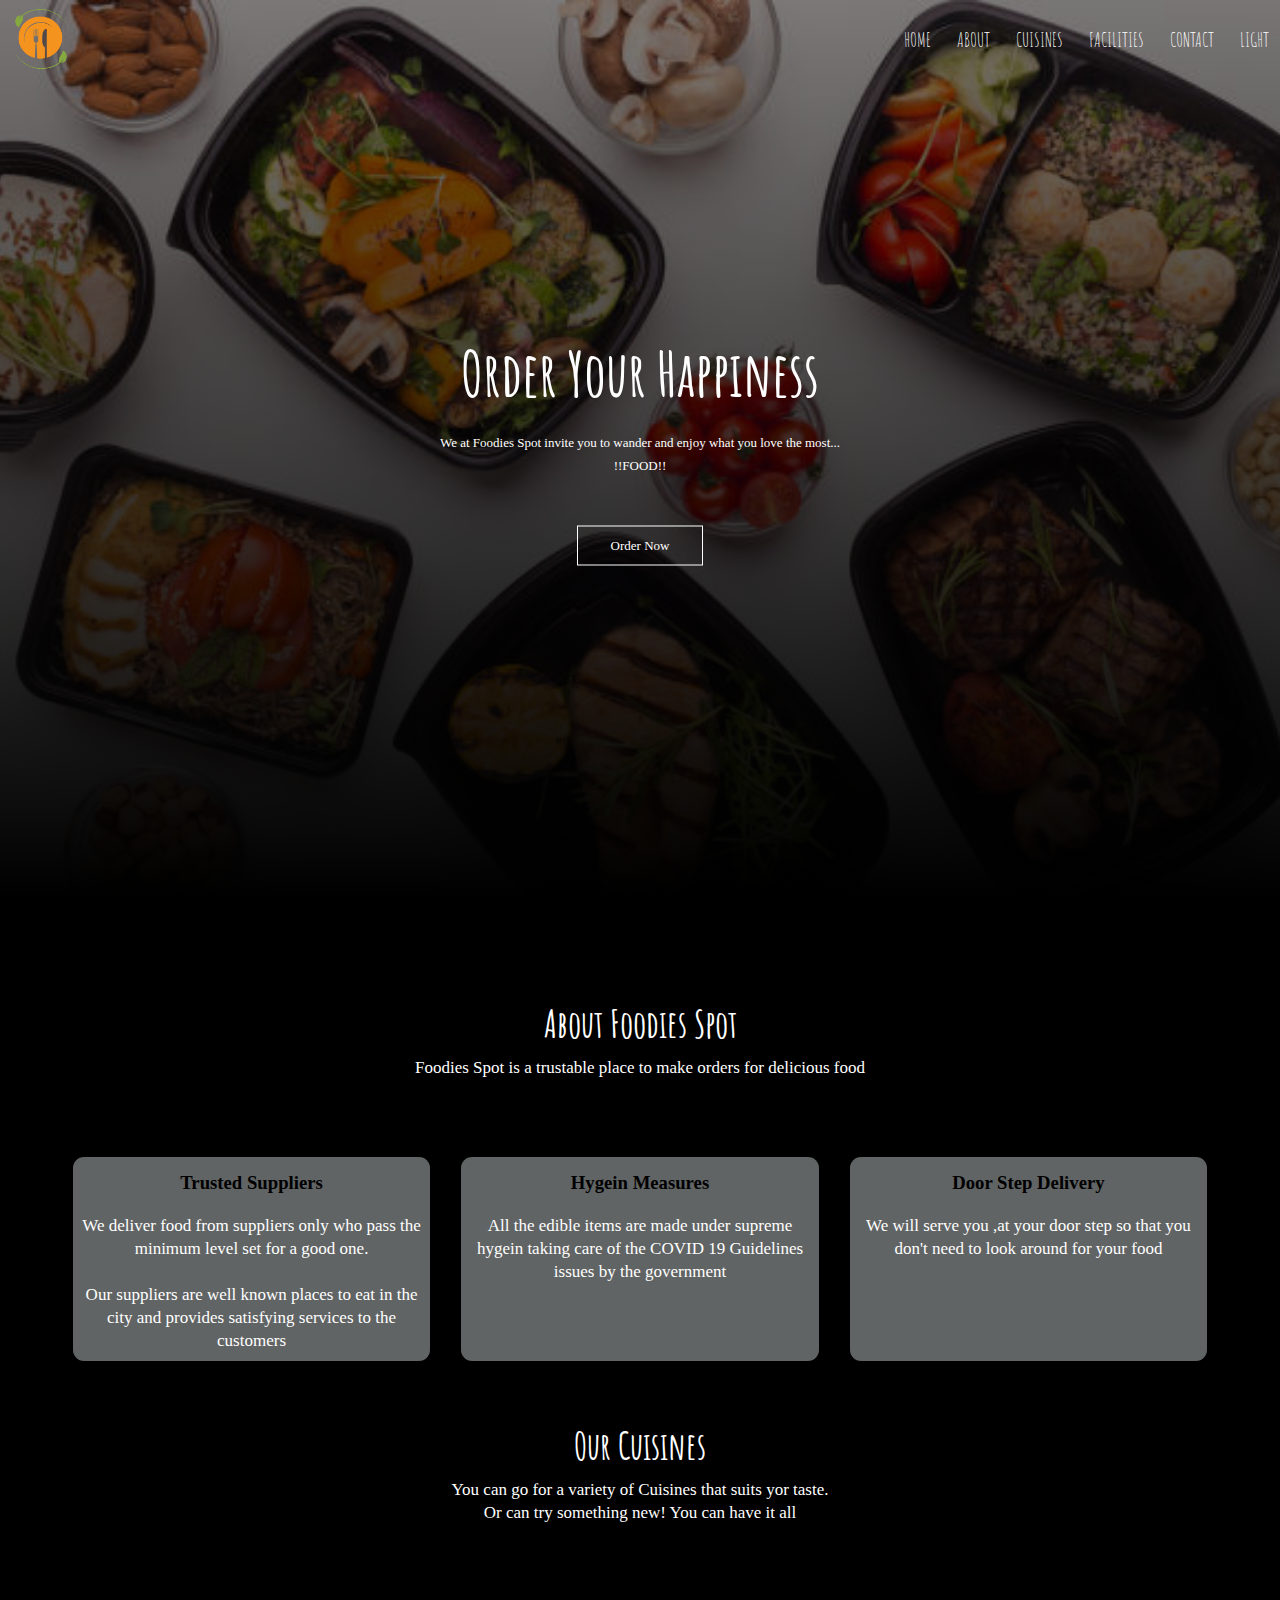
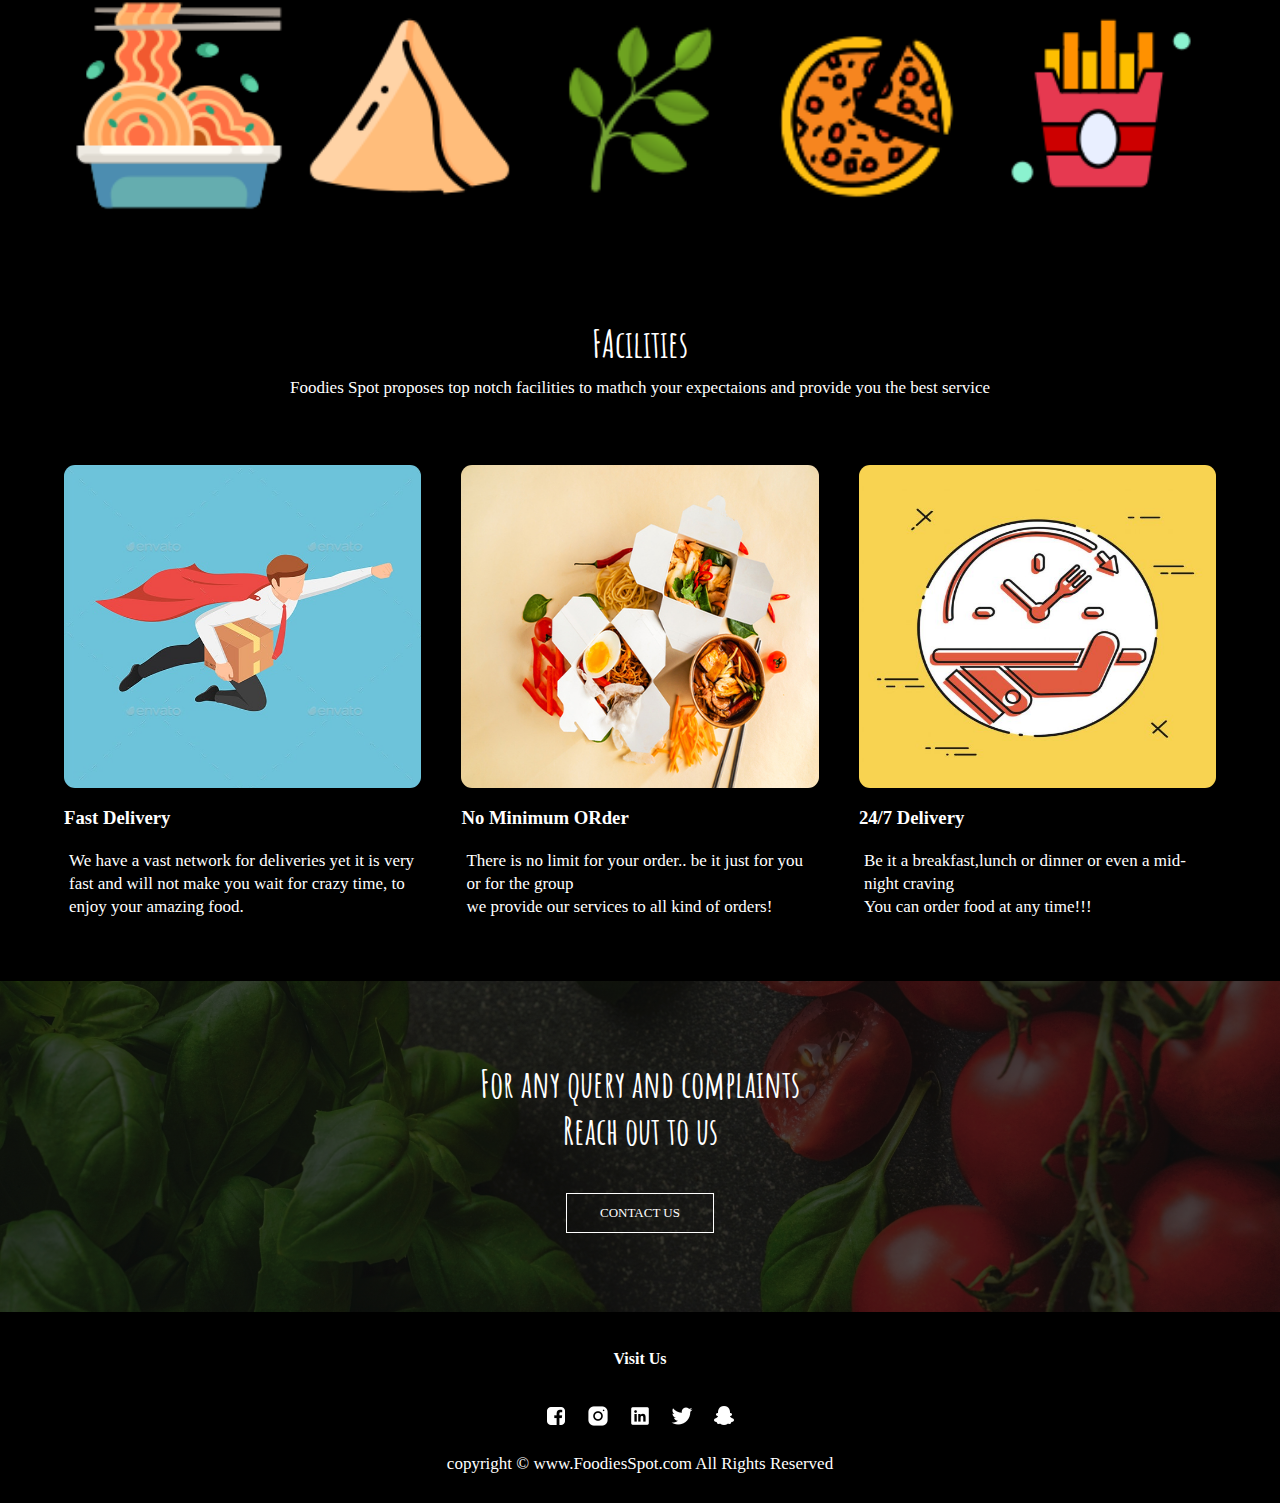
<file: dark-index.html>
<!DOCTYPE html>
<html lang="en">
  <head>
    <meta charset="UTF-8" />
    <meta http-equiv="X-UA-Compatible" content="IE=edge" />
    <meta name="viewport" content="width=device-width, initial-scale=1.0" />
    <title>Foodies Spot</title>
    <link rel="stylesheet" href="dark.css" />
    <link rel="preconnect" href="https://fonts.googleapis.com" />
    <link rel="preconnect" href="https://fonts.gstatic.com" crossorigin />
    <link
      href="https://fonts.googleapis.com/css2?family=Amatic+SC&family=Shadows+Into+Light&display=swap"
      rel="stylesheet"
    />
  </head>
  <body>

    <!-- header -->

    <section class="header">
      <nav>
        <a class="dark-logo" href="dark-index.html"
          ><img style="background:none;"
            class="logo"
            src="./images/logo.png"
            height="77px"
            width="77px"
            alt="Logo"
        /></a>
        <div id="nav-links" class="nav-links">
          <ul>
            <li><a href="dark-index.html">HOME</a></li>
            <li><a href="dark-about.html">ABOUT</a></li>
            <li><a href="dark-cuisines.html">CUISINES</a></li>
            <li><a href="dark-facilities.html">FACILITIES</a></li>
            <li><a href="dark-contact.html">CONTACT</a></li>
            <li><a href="index.html">LIGHT</a></li>
          </ul>
        </div>
      </nav>

      <div class="text-box">
        <h1>Order Your Happiness</h1>
        <p>
          We at Foodies Spot invite you to wander and enjoy what you love the
          most... <br />!!FOOD!!
        </p>
        <a href="" class="hero-btn">Order Now</a>
      </div>
    </section>

    <!-- About -->

    <section class="about">
      <h1>About Foodies Spot</h1>
      <p>Foodies Spot is a trustable place to make orders for delicious food</p>
      <div class="row">
        <div class="about-col">
          <h3>Trusted Suppliers</h3>
          <p>
            We deliver food from suppliers only who pass the minimum level set
            for a good one. <br />
            <br />
            Our suppliers are well known places to eat in the city and provides
            satisfying services to the customers
          </p>
        </div>
        <div class="about-col">
          <h3>Hygein Measures</h3>
          <p>
            All the edible items are made under supreme hygein taking care of
            the COVID 19 Guidelines issues by the government<br />
          </p>
        </div>
        <div class="about-col">
          <h3>Door Step Delivery</h3>
          <p>
            We will serve you ,at your door step so that you don't need to look
            around for your food <br />
          </p>
        </div>
      </div>
    </section>

    <!-- Cuisines -->

    <section class="cuisines">
      <h1>Our Cuisines</h1>
      <p>
        You can go for a variety of Cuisines that suits yor taste. <br />
        Or can try something new! You can have it all
      </p>

      <div class="row">
        <div class="cuisine-col">
          <img src="./images/cuisine 1.png" alt="noodles" />
          <div class="layer">
            <h3>Noodles</h3>
          </div>
        </div>
        <div class="cuisine-col">
          <img src="./images/cuisine 2.png" alt="indian" />
          <div class="layer">
            <h3>Indian Snacks</h3>
          </div>
        </div>
        <div class="cuisine-col">
          <img src="./images/cuisine 3.png" alt="vegan" />
          <div class="layer">
            <h3>Vegan Food</h3>
          </div>
        </div>
        <div class="cuisine-col">
          <img src="./images/cuisine 4.png" alt="italian" />
          <div class="layer">
            <h3>Italian</h3>
          </div>
        </div>
        <div class="cuisine-col">
          <img src="./images/cuisine 5.png" alt="fast food" />
          <div class="layer">
            <h3>Fast Food</h3>
          </div>
        </div>
      </div>
    </section>

    <!-- Facilities -->

    <section class="facilities">
      <h1>FAcilities</h1>
      <p>
        Foodies Spot proposes top notch facilities to mathch your expectaions
        and provide you the best service
      </p>

      <div class="row">
        <div class="facilities-col">
          <img src="./images/fast delivery.jpg" alt="Fast Delivery" />
          <h3>Fast Delivery</h3>
          <p>
            We have a vast network for deliveries yet it is very fast and will
            not make you wait for crazy time, to enjoy your amazing food.
          </p>
        </div>
        <div class="facilities-col">
          <img src="./images/minimum order.jpg" alt="No Minimum Order" />
          <h3>No Minimum ORder</h3>
          <p>
            There is no limit for your order.. be it just for you or for the
            group <br />
            we provide our services to all kind of orders!
          </p>
        </div>
        <div class="facilities-col">
          <img src="./images/24-7 service.jpg" alt="24/7 SErvices" />
          <h3>24/7 Delivery</h3>
          <p>
            Be it a breakfast,lunch or dinner or even a mid-night craving <br />
            You can order food at any time!!!
          </p>
        </div>
      </div>
    </section>

    <!-- Contact -->

    <section class="contact">
      <h1>
        For any query and complaints <br />
        Reach out to us
      </h1>
      <a href="" class="hero-btn">CONTACT US</a>
    </section>

    <!-- Footer -->

    <section class="footer">
      <h4>Visit Us</h4>
      <!-- <p>
        Lorem ipsum dolor sit amet consectetur adipisicing elit. Cupiditate
        numquam modi explicabo mollitia unde saepe voluptatum laudantium.
        Veritatis dolor, impedit quibusdam ullam sed consectetur quam nesciunt
        magnam fuga quaerat ratione at ipsam distinctio? Atque, laboriosam!
      </p> -->
      <div class="icons">
        <img class="icon-h" src="./images/dark icon facebook.png" alt="facebook" />
        <img class="icon-h" src="./images/dark icon instagram.png" alt="instagram" />
        <img class="icon-h" src="./images/dark icon linkedin.png" alt="linkedin" />
        <img class="icon-h" src="./images/dark icon twitter.png" alt="twitter" />
        <img class="icon-h" src="./images/dark icon snapchat.png" alt="snapchat" />
        <p>copyright &copy; www.FoodiesSpot.com All Rights Reserved</p>
      </div>
    </section>
  </body>
</html>
</file>
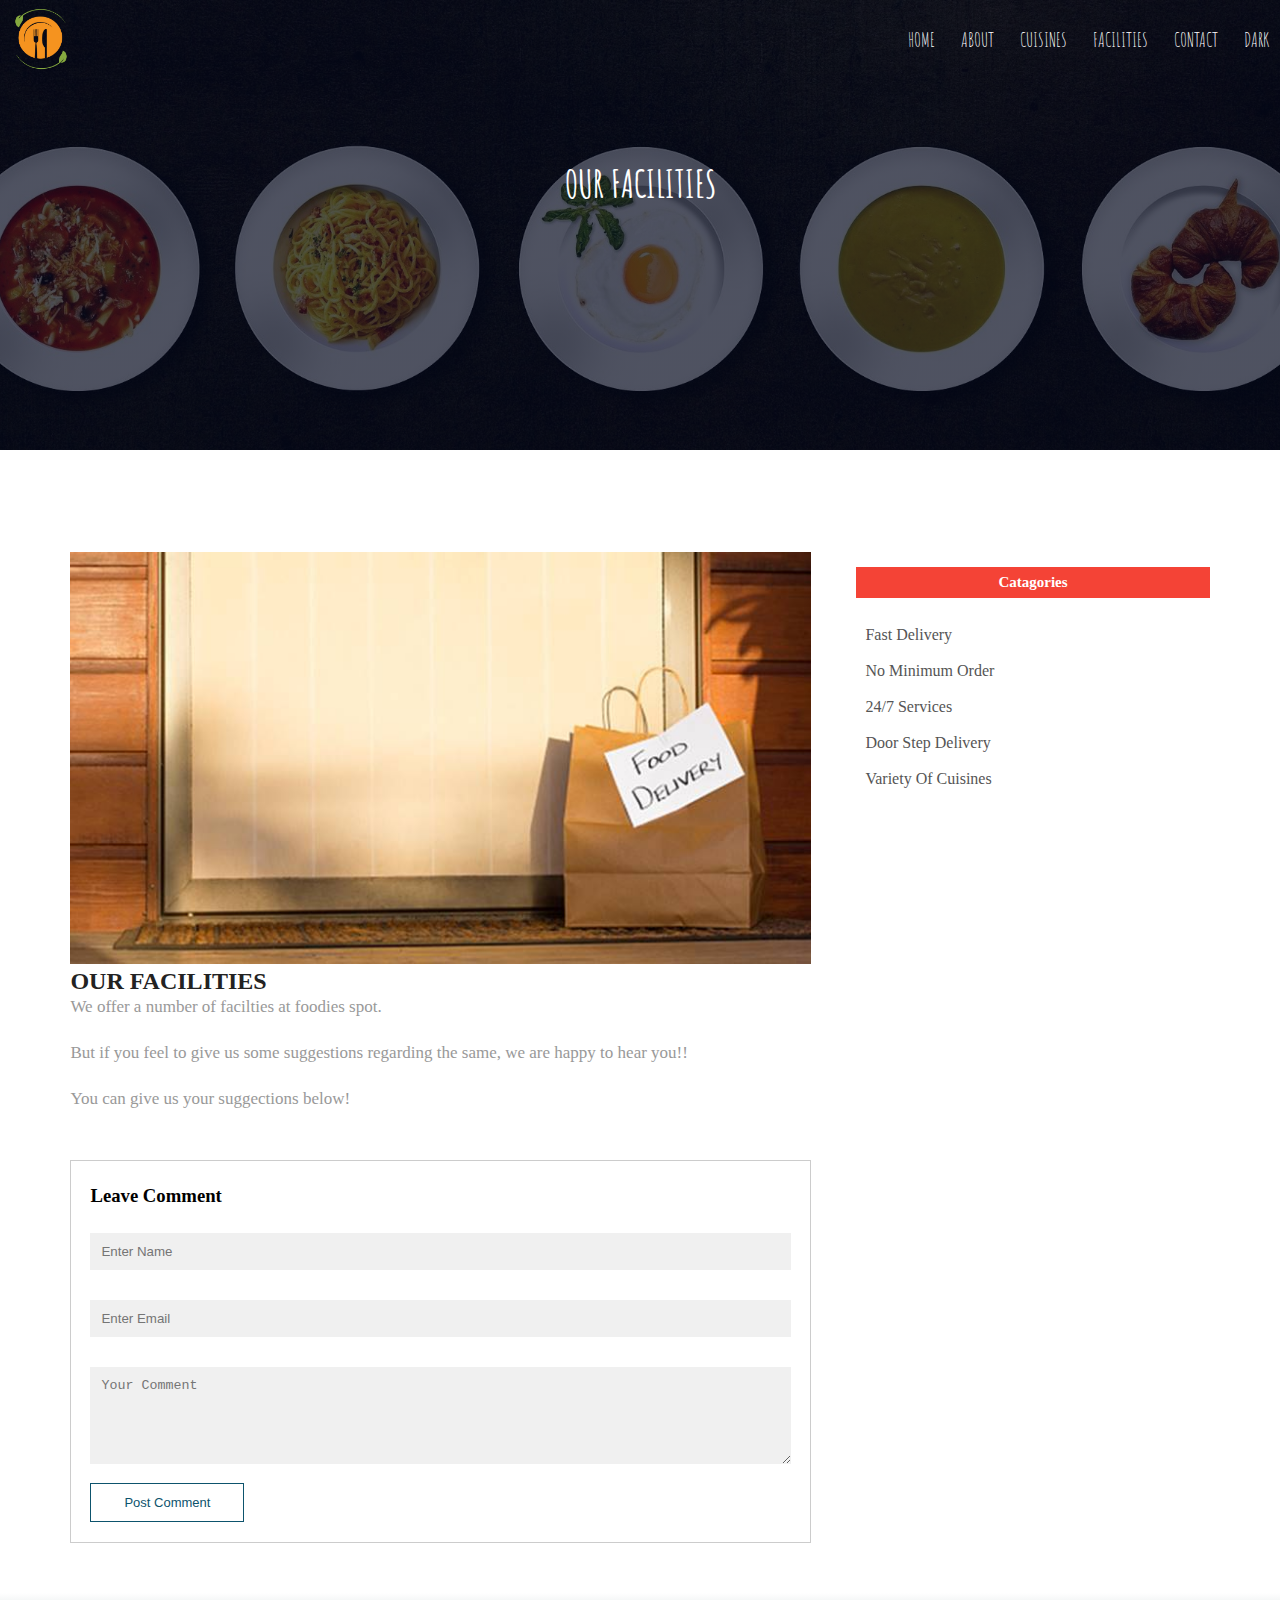
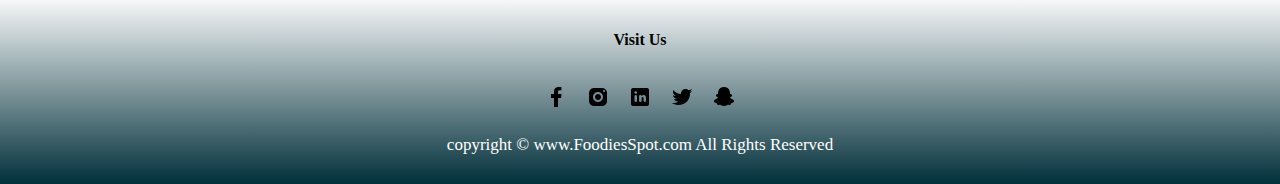
<file: facilities.html>
<!DOCTYPE html>
<html lang="en">
  <head>
    <meta charset="UTF-8" />
    <meta http-equiv="X-UA-Compatible" content="IE=edge" />
    <meta name="viewport" content="width=device-width, initial-scale=1.0" />
    <title>Foodies Spot</title>
    <link rel="stylesheet" href="style.css" />
    <link rel="preconnect" href="https://fonts.googleapis.com" />
    <link rel="preconnect" href="https://fonts.gstatic.com" crossorigin />
    <link
      href="https://fonts.googleapis.com/css2?family=Amatic+SC&family=Shadows+Into+Light&display=swap"
      rel="stylesheet"
    />
  </head>
  <body>

    <!-- header -->

    <section class="sub-header">
      <nav>
        <a href="index.html"
          ><img
            class="logo"
            src="./images/logo.png"
            height="77px"
            width="77px"
            alt="Logo"
        /></a>
        <div id="nav-links" class="nav-links">
          <ul>
            <li><a href="index.html">HOME</a></li>
            <li><a href="about.html">ABOUT</a></li>
            <li><a href="cuisines.html">CUISINES</a></li>
            <li><a href="facilities.html">FACILITIES</a></li>
            <li><a href="contact.html">CONTACT</a></li>
            <li><a href="dark-facilities.html">DARK</a></li>
          </ul>
        </div>
      </nav>
      <h1>OUR FACILITIES</h1>
    </section>

    <!-- facilities content -->

    <section class="fac-content">
      <div class="row">
        <div class="fac-left">
          <img src="./images/fac left.jpg" alt="" />
          <h2>OUR FACILITIES</h2>
          <p>
            We offer a number of facilties at foodies spot.
            <br><br> But if you feel to give us some suggestions regarding the same, we are happy to hear you!!
            <br> <br> You can give us your suggections below!
          </p>

          <div class="comment-box">
            <h3>Leave Comment</h3>
            <form class="comment-form" action="">
              <input type="text" placeholder="Enter Name" name="" id="" />
              <input type="email" placeholder="Enter Email" name="" id="" />
              <textarea rows="5" placeholder="Your Comment"></textarea>
              <button class="hero-btn red-btn" type="submit">
                Post Comment
              </button>
            </form>
          </div>
        </div>
        <div class="fac-right">
          <h3>Catagories</h3>
          <div>
            <span>Fast Delivery</span>
            <!-- <span>cjnv</span> -->
          </div>
          <div>
            <span>No Minimum Order</span>
            <!-- <span>cjnv</span> -->
          </div>
          <div>
            <span>24/7 Services</span>
            <!-- <span>cjnv</span> -->
          </div>
          <div>
            <span>Door Step Delivery</span>
            <!-- <span>cjnv</span> -->
          </div>
          <div>
            <span>Variety Of Cuisines</span>
            <!-- <span>cjnv</span> -->
          </div>
        </div>
      </div>
    </section>

    <!-- Footer -->

    <section class="footer">
      <h4>Visit Us</h4>
      <!-- <p>
        Lorem ipsum dolor sit amet consectetur adipisicing elit. Cupiditate
        numquam modi explicabo mollitia unde saepe voluptatum laudantium.
        Veritatis dolor, impedit quibusdam ullam sed consectetur quam nesciunt
        magnam fuga quaerat ratione at ipsam distinctio? Atque, laboriosam!
      </p> -->
      <div class="icons">
        <img class="icon-h" src="./images/icon facebook.png" alt="facebook" />
        <img class="icon-h" src="./images/icon instagram.png" alt="instagram" />
        <img class="icon-h" src="./images/icon linkedin.png" alt="linkedin" />
        <img class="icon-h" src="./images/icon twitter.png" alt="twitter" />
        <img class="icon-h" src="./images/icon snapchat.png" alt="snapchat" />
        <p>copyright &copy; www.FoodiesSpot.com All Rights Reserved</p>
      </div>
    </section>
  </body>
</html>
</file>
<file: style.css>
* {
  margin: 0;
  padding: 0;
}

/* home */

.header {
  min-height: 100vh;
  width: 100%;
  background-image: linear-gradient(rgba(0, 0, 0, 0.5), #0d536d),
    url(./images/Header.jpg);
  background-position: center;
  background-size: cover;
  position: relative;
}
nav {
  display: flex;
  /* padding: 1% 1%; */
  justify-content: space-between;
  align-items: center;
}
nav img .logo {
  width: 77px;
  height: 77px;
}

.nav-links {
  flex: 1;
  text-align: right;
}
.nav-links ul li {
  list-style: none;
  display: inline-block;
  padding: 7px 11px;
  position: relative;
}
.nav-links ul li a {
  display: flex;
  color: white;
  text-decoration: none;
  font-size: 19px;
  font-family: "Amatic SC", cursive;
}
.nav-links ul li::after {
  content: "";
  width: 0;
  height: 2px;
  background: #54bbe0;
  display: block;
  margin: auto;
  transition: 0.5s;
}
.nav-links ul li:hover::after {
  width: 100%;
}
.text-box {
  width: 90%;
  color: white;
  position: absolute;
  top: 50%;
  left: 50%;
  transform: translate(-50%, -50%);
  text-align: center;
}
.text-box h1 {
  font-size: 61px;
  font-family: "Amatic SC", cursive;
}
.text-box p {
  margin: 10px 0 40px;
  font-size: 13px;
  color: white;
}
.hero-btn {
  display: inline-block;
  text-decoration: none;
  color: white;
  border: 1px solid white;
  padding: 11px 33px;
  font-size: 13px;
  background: transparent;
  position: relative;
  cursor: pointer;
}
.hero-btn:hover {
  border: 1px solid #0d536d;
  background: #0d536d;
  transition: 1s;
}

@media (max-width: 700px) {
  .nav-links {
    flex-direction: column;
  }
  .nav-links ul li a {
    flex-direction: column;
    width: auto;
    font-size: 15px;
  }

  .text-box {
    width: 90%;
    color: white;
    position: absolute;
    top: 61%;
    left: 50%;
    transform: translate(-50%, -50%);
    text-align: center;
  }

  .text-box h1 {
    font-size: 51px;
    font-family: "Amatic SC", cursive;
  }
  .text-box p {
    margin: 10px 0 19px;
    font-size: 11px;
    color: white;
  }
}

/* about */

.about {
  width: 90%;
  margin: auto;
  text-align: center;
  padding-top: 100px;
}
h1 {
  font-size: 37px;
  font-weight: 700;
  font-family: "Amatic SC", cursive;
}
p {
  color: #777;
  font-size: 17px;
  font-weight: 300;
  line-height: 23px;
  padding: 9px;
}
.row {

  margin-top: 5%;
  display: flex;
  justify-content: space-between;
}
.about-col {
  flex-basis: 31%;
  background: #fff3f3;
  border-radius: 11px;
  margin: 11px 9px;
  box-sizing: border-box;
}
h3 {
  text-align: center;
  font-weight: 650;
  margin-bottom: 11px;
  margin-top: 15px;
}
.about-col:hover {
  box-shadow: 0 0 20px 0px rgba(0, 0, 0, 0.2);
  transition: 0.3s;
  transform: translateY(-7px);
}

@media (max-width: 700px) {
  .row {
    flex-direction: column;
    align-items: center;
  }
}

/* cuisines */

.cuisines {
  width: 90%;
  margin: auto;
  text-align: center;
  padding-top: 50px;
}

.cuisine-col {
  flex-basis: 31%;
  border-radius: 11px;
  margin: 9px 9px;
  position: relative;
  overflow: hidden;
  cursor: pointer;
}
.cuisine-col img {
  width: 100%;
  display: block;
}
.layer {
  background: transparent;
  height: 100%;
  width: 100%;
  position: absolute;
  top: 0;
  left: 0;
  transition: 0.5s;
}
.layer:hover {
  background: linear-gradient(rgba(67, 233, 245, 0.5), #01404f);
}
.layer h3 {
  width: 100%;
  font-weight: 500;
  color: white;
  font-size: 25px;
  bottom: 0;
  left: 50%;
  transform: translateX(-50%);
  position: absolute;
  opacity: 0;
  transition: 0.5s;
}
.layer:hover h3 {
  bottom: 49%;
  opacity: 1;
}

@media (max-width: 700px){
  .layer h3 {
    font-size: 15px;
  }
}

/* facilities */

.facilities {
  width: 90%;
  margin: auto;
  text-align: center;
  padding-top: 99px;
}
.facilities-col {
  flex-basis: 31%;
  border: 11px;
  border-radius: 11px;
  margin-bottom: 5%;
  text-align: left;
}
.facilities-col:hover {
  box-shadow: 0 0 20px 0px rgba(0, 0, 0, 0.2);
  transition: 0.3s;
  transform: translateY(-7px);
}
.facilities-col img {
  height: 323px;
  width: 100%;
  border-radius: 11px;
}
.facilities-col p {
  padding: 5px;
}
.facilities-col h3 {
  margin-top: 15px;
  margin-bottom: 15px;
  text-align: left;
}

@media (max-width: 700px) {
  .facilities-col img {
    height: 100%;
  }
  .facilities-col p {
    font-size: 15px;
  }
}

/* contact us */

.contact {
  margin: 0 auto;
  width: 100%;
  background-image: linear-gradient(rgba(0, 0, 0, 0.7), rgba(0, 0, 0, 0.7)),
    url(./images/contact.jpg);
  background-position: center;
  background-size: cover;
  /* border-radius: 11px; */
  text-align: center;
  padding: 79px 0;
}
.contact h1 {
  color: white;
  margin-bottom: 39px;
  padding: 0;
}
@media (max-width: 700px) {
  .contact h1 {
    font-size: 19px;
  }
}

/* footer */

.footer {
  width: 100%;
  text-align: center;
  padding: 19px 0;
  background: linear-gradient(rgba(255, 255, 255, 0.5), #012f3a);
}
.footer h4{
  margin-bottom: 25px;
  margin-top: 19px;
  font-weight: 600;
}
.footer p{
  color: white;
}
.icons img {
  margin: 0 7px;
  cursor: pointer;
  padding: 11px 0;
}
.icon-h:hover {
  transition: 0.3s;
  transform: translateY(-7px);
}

/* about page */

.sub-header {
  height: 50vh;
  width: 100%;
  background-image: linear-gradient(rgba(4, 9, 30, 0.7), rgba(4, 9, 30, 0.7)),
    url(./images/sub\ header.jpg);
  background-position: center;
  background-size: cover;
  text-align: center;
  color: white;
}
.sub-header h1 {
  margin-top: 79px;
}
.about-us {
  width: 90%;
  margin: auto;
  padding-top: 100px;
}
.aboutus-col {
  flex-basis: 48%;
  padding-bottom: 29px 3px;
}
.aboutus-col img {
  width: 100%;
}
.aboutus-col:hover img{
  box-shadow: 0 0 20px 0px rgba(0, 0, 0, 0.2);
  transition: 0.3s;
  transform: translateY(-7px);
}
.aboutus-col h1 {
  padding-top: 0;
}
.aboutus-col p {
  padding: 15px 0 25px;
}
.red-btn {
  margin-bottom: 11px;
  border: 1px solid #0d536d;
  background: transparent;
  color: #0d536d;
}
.red-btn:hover {
  color: white;
}

/* facilities page */

.fac-content {
  width: 89%;
  margin: auto;
  padding-top: 45px;
}
.fac-left {
  flex-basis: 65%;
}
.fac-left img {
  width: 100%;
}
.fac-left h2 {
  color: #222;
  font-weight: 600;
  margin-bottom: 29px 0;
}
.fac-left p {
  color: #999;
  padding: 0;
}
.fac-right {
  flex-basis: 31%;
}
.fac-right h3 {
  background: #f44336;
  color: white;
  padding: 7px 0;
  font-size: 15px;
  margin-bottom: 19px;
}
.fac-right div {
  display: flex;
  align-items: center;
  justify-content: space-between;
  color: #555;
  padding: 9px;
  box-sizing: border-box;
}
.comment-box {
  border: 1px solid #ccc;
  margin: 50px 0;
  padding: 9px 19px;
}
.comment-box h3 {
  text-align: left;
}
.comment-form input,
.comment-form textarea {
  width: 100%;
  padding: 11px;
  margin: 15px 0;
  box-sizing: border-box;
  border: none;
  outline: none;
  background: #f0f0f0;
}

/* contact us page */

.location {
  width: 90%;
  margin: auto;
  padding: 79px 0;
}
.location iframe {
  width: 100%;
}
.contact-us {
  width: 90%;
  margin: auto;
}
.contact-col {
  flex-basis: 47%;
  margin-bottom: 29px;
}
.contact-col div {
  display: flex;
  align-items: center;
  margin-bottom: 39px;
}
.contact-col img {
  margin: 9px;
  margin-right: 29px;
}
.contact-col div p {
  padding: 0;
}
.contact-col div h5 {
  font-size: 19px;
  margin-bottom: 5px;
  color: #555;
  font-weight: 400;
}

.contact-col input,
.contact-col textarea {
  width: 100%;
  padding: 15px;
  margin-bottom: 17px;
  border: 1px solid #ccc;
  outline: none;
  box-sizing: border-box;
}
</file>
<file: dark.css>
* {
 margin: 0;
 padding: 0;
 background: black;
}

/* home */

.header {
 background: transparent;
 min-height: 100vh;
 width: 100%;
 background-image: linear-gradient(rgba(0, 0, 0, 0.5), black),
   url(./images/Header.jpg);
 background-position: center;
 background-size: cover;
 position: relative;
}
nav {
 background: transparent;
 display: flex;
 /* padding: 1% 1%; */
 justify-content: space-between;
 align-items: center;
}
.dark-logo{
  background-color: transparent;
}
nav img{
  background: transparent;
}
nav img .logo {
 background: transparent;
 width: 77px;
 height: 77px;
}

.nav-links {
 background: transparent;
 flex: 1;
 text-align: right;
}
.nav-links ul{
 background: transparent;
}
.nav-links ul li {
 background: transparent;
 list-style: none;
 display: inline-block;
 padding: 7px 11px;
 position: relative;
}
.nav-links ul li a {
 background: transparent;
 display: flex;
 color: white;
 text-decoration: none;
 font-size: 19px;
 font-family: "Amatic SC", cursive;
}

.nav-links ul li::after {
 background: transparent;
 content: "";
 width: 0;
 height: 2px;
 background: #f44336;
 display: block;
 margin: auto;
 transition: 0.5s;
}
.nav-links ul li:hover::after {
 width: 100%;
}
.text-box {
 background: transparent;
 width: 90%;
 color: white;
 position: absolute;
 top: 50%;
 left: 50%;
 transform: translate(-50%, -50%);
 text-align: center;
}
.text-box h1 {
 background: transparent;
 font-size: 61px;
 font-family: "Amatic SC", cursive;
}
.text-box p {
 background: transparent;
 margin: 10px 0 40px;
 font-size: 13px;
 color: white;
}
.hero-btn {
 display: inline-block;
 text-decoration: none;
 color: white;
 border: 1px solid white;
 padding: 11px 33px;
 font-size: 13px;
 background: transparent;
 position: relative;
 cursor: pointer;
}
.hero-btn:hover {
 border: 1px solid #f44336;
 background: #f44336;
 transition: 1s;
}

@media (max-width: 700px) {
 .nav-links {
   flex-direction: column;
 }
 .nav-links ul li a {
   flex-direction: column;
   width: auto;
   font-size: 15px;
 }

 .text-box {
   width: 90%;
   color: white;
   position: absolute;
   top: 61%;
   left: 50%;
   transform: translate(-50%, -50%);
   text-align: center;
 }

 .text-box h1 {
   font-size: 51px;
   font-family: "Amatic SC", cursive;
 }
 .text-box p {
   margin: 10px 0 19px;
   font-size: 11px;
   color: white;
 }
}

/* about */

.about {
 background: black;
 width: 90%;
 margin: auto;
 text-align: center;
 padding-top: 100px;
}

h1 {
 color: white;
 font-size: 37px;
 font-weight: 700;
 font-family: "Amatic SC", cursive;
}
p {
 color:white;
 font-size: 17px;
 font-weight: 300;
 line-height: 23px;
 padding: 9px;
}
.row {

 margin-top: 5%;
 display: flex;
 justify-content: space-between;
}
.about-col {
 background: transparent;
 flex-basis: 31%;
 background: #616464;
 border-radius: 11px;
 margin: 11px 9px;
 box-sizing: border-box;
}
h3 {
 background: transparent;
 text-align: center;
 font-weight: 650;
 margin-bottom: 11px;
 margin-top: 15px;
}
p{
 background: transparent;
}
.about-col:hover {
 box-shadow: 0 0 20px 0px rgb(184, 183, 183);
 transition: 0.3s;
 transform: translateY(-7px);
}

@media (max-width: 700px) {
 .row {
   flex-direction: column;
   align-items: center;
 }
}

/* cuisines */

.cuisines {
 background: black;
 width: 90%;
 margin: auto;
 text-align: center;
 padding-top: 50px;
}

.cuisine-col {
 flex-basis: 31%;
 border-radius: 11px;
 margin: 9px 9px;
 position: relative;
 overflow: hidden;
 cursor: pointer;
}
.cuisine-col img {
 width: 100%;
 display: block;
}
.layer {
 background: transparent;
 height: 100%;
 width: 100%;
 position: absolute;
 top: 0;
 left: 0;
 transition: 0.5s;
}
.layer:hover {
 background: linear-gradient(rgba(67, 233, 245, 0.5), #01404f);
}
.layer h3 {
 width: 100%;
 font-weight: 500;
 color: white;
 font-size: 25px;
 bottom: 0;
 left: 50%;
 transform: translateX(-50%);
 position: absolute;
 opacity: 0;
 transition: 0.5s;
}
.layer:hover h3 {
 bottom: 49%;
 opacity: 1;
}
@media (max-width: 700px){
  .layer h3 {
    font-size: 15px;
  }
}


/* facilities */

.facilities {
 background: black;
 width: 90%;
 margin: auto;
 text-align: center;
 padding-top: 99px;
}
.facilities-col {
 flex-basis: 31%;
 border: 11px;
 border-radius: 11px;
 margin-bottom: 5%;
 text-align: left;
}
.facilities-col:hover {
 box-shadow: 0 0 20px 0px rgb(184, 183, 183);
 transition: 0.3s;
 transform: translateY(-7px);
}
.facilities-col img {
 height: 323px;
 width: 100%;
 border-radius: 11px;
}
.facilities-col p {
 padding: 5px;
}
.facilities-col h3 {
  color: white;
 margin-top: 15px;
 margin-bottom: 15px;
 text-align: left;
}

@media (max-width: 700px) {
 .facilities-col img {
   height: 100%;
 }
 .facilities-col p {
   font-size: 15px;
 }
}

/* contact us */

.contact {
 margin: 0 auto;
 width: 100%;
 background-image: linear-gradient(rgba(0, 0, 0, 0.7), rgba(0, 0, 0, 0.7)),
   url(./images/contact.jpg);
 background-position: center;
 background-size: cover;
 /* border-radius: 11px; */
 text-align: center;
 padding: 79px 0;
}
.contact h1 {
 background: transparent;
 color: white;
 margin-bottom: 39px;
 padding: 0;
}
@media (max-width: 700px) {
 .contact h1 {
   font-size: 19px;
 }
}

/* footer */

.footer {
 background: black;
 width: 100%;
 text-align: center;
 padding: 19px 0;
 /* background: black; */
}
.footer h4 {
 color: white;
 margin-bottom: 25px;
 margin-top: 19px;
 font-weight: 600;
}
.icons img {
 margin: 0 7px;
 cursor: pointer;
 padding: 11px 0;
}
.icon-h:hover {
 transition: 0.3s;
 transform: translateY(-7px);
}

/* about page */

.sub-header {
 background: transparent;
 height: 50vh;
 width: 100%;
 background-image: linear-gradient(rgba(4, 9, 30, 0.7), rgba(4, 9, 30, 0.7)),
   url(./images/sub\ header.jpg);
 background-position: center;
 background-size: cover;
 text-align: center;
 color: white;
}
.sub-header h1 {
 background: transparent;
 margin-top: 79px;
}
.about-us {
 width: 90%;
 margin: auto;
 padding-top: 100px;
}
.aboutus-col {
 flex-basis: 48%;
 padding-bottom: 29px 3px;
}
.aboutus-col img {
 width: 100%;
}
.aboutus-col:hover img {
  box-shadow: 0 0 20px 0px rgb(184, 183, 183);
  transition: 0.3s;
  transform: translateY(-7px);
 }
.aboutus-col h1 {
 padding-top: 0;
}
.aboutus-col p {
 padding: 15px 0 25px;
}
.red-btn {
 margin-bottom: 11px;
 border: 1px solid #f44336;
 background: transparent;
 color: #f44336;
}
.red-btn:hover {
 color: white;
}

/* facilities page */

.fac-content {
 width: 89%;
 margin: auto;
 padding-top: 45px;
}
.fac-left {
 flex-basis: 65%;
}
.fac-left img {
 width: 100%;
}
.fac-left h2 {
 color: white;
 font-weight: 600;
 margin-bottom: 29px 0;
}
.fac-left p {
 color: #999;
 padding: 0;
}
.fac-right {
 flex-basis: 31%;
}
.fac-right h3 {
 background: #f44336;
 color: white;
 padding: 7px 0;
 font-size: 15px;
 margin-bottom: 19px;
}
.fac-right div {
 display: flex;
 align-items: center;
 justify-content: space-between;
 color: #555;
 padding: 9px;
 box-sizing: border-box;
}
.comment-box {
 border: 1px solid #ccc;
 margin: 50px 0;
 padding: 9px 19px;
}
.comment-box h3 {
 text-align: left;
}
.comment-form input,
.comment-form textarea {
 color: white;
 width: 100%;
 padding: 11px;
 margin: 15px 0;
 box-sizing: border-box;
 border: 1px solid white;
 outline: white;
}

/* contact us page */

.location {
 width: 90%;
 margin: auto;
 padding: 79px 0;
}
.location iframe {
 width: 100%;
}
.contact-us {
 width: 90%;
 margin: auto;
}
.contact-col {
 flex-basis: 47%;
 margin-bottom: 29px;
}
.contact-col div {
 display: flex;
 align-items: center;
 margin-bottom: 39px;
}
.contact-col img {
 margin: 9px;
 margin-right: 29px;
}
.contact-col div p {
 color: white;
 padding: 0;
}
.contact-col div h5 {
 font-size: 19px;
 margin-bottom: 5px;
 color: white;
 font-weight: 400;
}

.contact-col input,
.contact-col textarea {
 color: white;
 width: 100%;
 padding: 15px;
 margin-bottom: 17px;
 border: 1px solid #ccc;
 outline: none;
 box-sizing: border-box;
}
</file>
